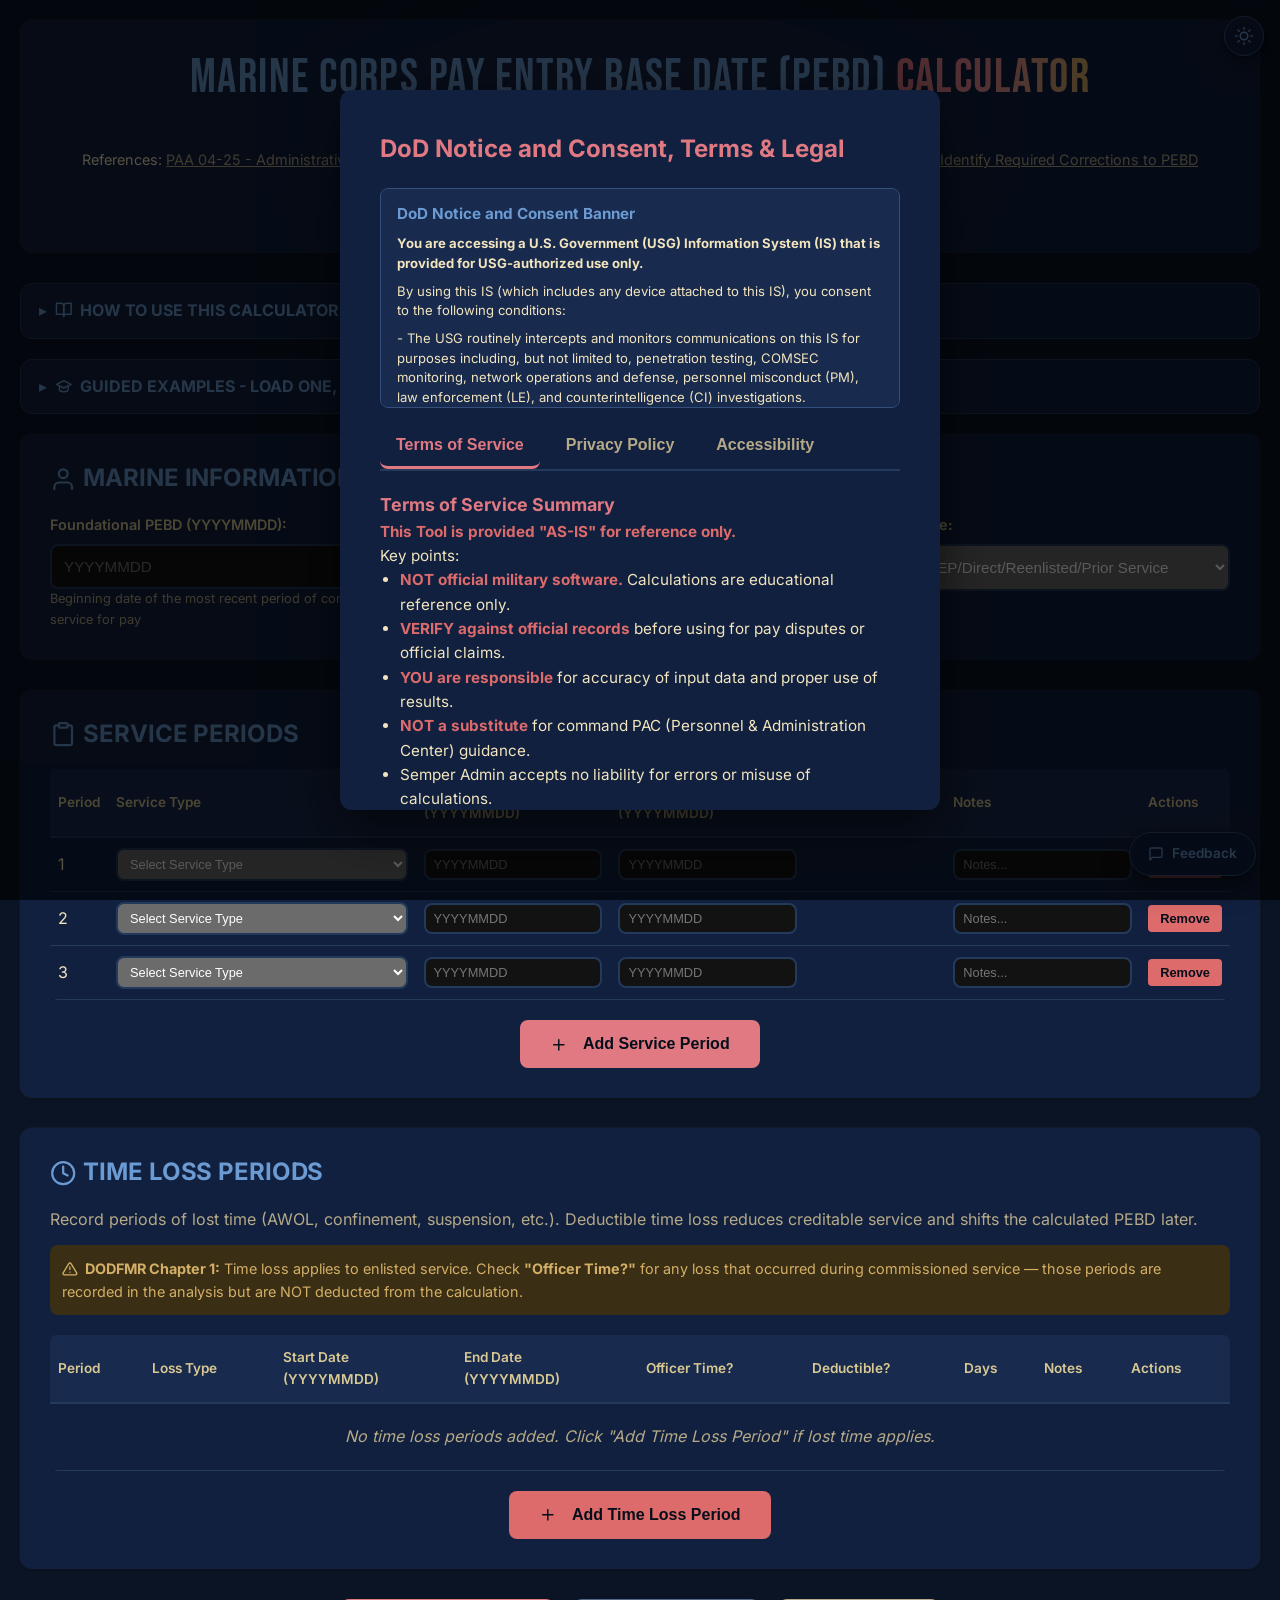
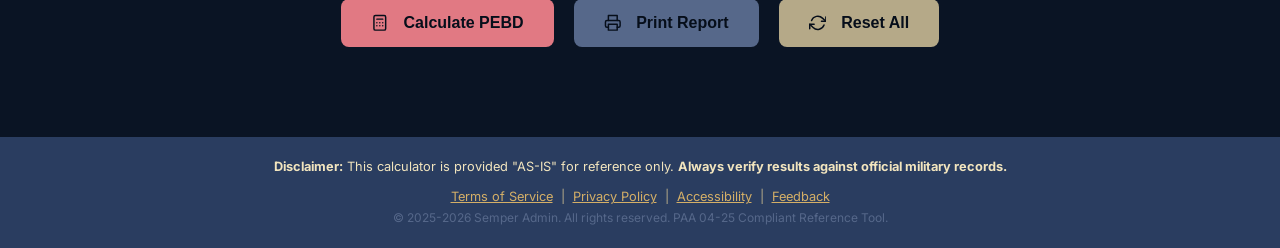
<file: index.html>
<!DOCTYPE html>
<!-- Marine Corps PEBD Calculator - Semper Admin -->
<html lang="en">
<head>
    <meta charset="UTF-8">
    <meta name="viewport" content="width=device-width, initial-scale=1.0">
    <!-- CR-11 Content Security Policy per NIST SP 800-53 SC-18 -->
    <meta http-equiv="Content-Security-Policy" content="default-src 'self'; style-src 'self' 'unsafe-inline'; script-src 'self' 'unsafe-inline'; img-src 'self' data:; font-src 'self'; connect-src 'self'; object-src 'none'; base-uri 'self'; form-action 'self'">
    <meta http-equiv="X-Content-Type-Options" content="nosniff">
    <meta name="referrer" content="no-referrer">
    <title>Marine Corps PEBD Calculator by Semper Admin</title>
    <script>
        // Theme bootstrap: dark is the default; a stored preference wins.
        // Runs before first paint to avoid a flash of the wrong theme.
        (function () {
            var theme = null;
            try { theme = localStorage.getItem('semper_theme'); } catch (e) {}
            if (theme !== 'light') document.documentElement.classList.add('dark');
        })();
    </script>
    <style>
        /* Self-hosted fonts (guide section 3) - no runtime font CDN requests.
           Files live in assets/fonts/; system stacks cover a saved-offline copy. */
        @font-face {
            font-family: 'Inter Variable';
            font-style: normal;
            font-display: swap;
            font-weight: 100 900;
            src: url('assets/fonts/inter-latin-wght-normal.woff2') format('woff2-variations');
            unicode-range: U+0000-00FF,U+0131,U+0152-0153,U+02BB-02BC,U+02C6,U+02DA,U+02DC,U+0304,U+0308,U+0329,U+2000-206F,U+20AC,U+2122,U+2191,U+2193,U+2212,U+2215,U+FEFF,U+FFFD;
        }

        @font-face {
            font-family: 'Bebas Neue';
            font-style: normal;
            font-display: swap;
            font-weight: 400;
            src: url('assets/fonts/bebas-neue-latin-400-normal.woff2') format('woff2');
            unicode-range: U+0000-00FF,U+0131,U+0152-0153,U+02BB-02BC,U+02C6,U+02DA,U+02DC,U+0304,U+0308,U+0329,U+2000-206F,U+20AC,U+2122,U+2191,U+2193,U+2212,U+2215,U+FEFF,U+FFFD;
        }

        /*
         * Semper Admin token layer - Phase B (Semper light palette).
         * Semantic names follow SEMPER-STYLE-GUIDE.md v1.2. Values are the
         * guide's light-mode set: parchment surfaces, USMC scarlet primary,
         * marine blue chrome, brass accents. All text pairs verified WCAG AA
         * (subtle-foreground darkened from the guide's #8A7E63 to #776C4F to
         * clear 4.5:1 on cards). A dark-mode pass swaps values here only.
         */
        :root {
            /* Type (guide section 3) */
            --font-display: 'Bebas Neue', 'Oswald', system-ui, sans-serif;
            --font-body: 'Inter Variable', 'Inter', system-ui, sans-serif;
            /* Hero keyword gradient (9.1); endpoints hold 3:1 large-text AA */
            --gradient-accent: linear-gradient(95deg, #B82230 0%, #D14150 45%, #8E6E2E 100%);

            /* Surfaces */
            --color-background: #F8F4E8;
            --color-card: #FFFCF4;
            --color-muted: #F2EBD4;
            --color-overlay: rgba(10, 20, 36, 0.55);

            /* Text */
            --color-foreground: #1A1610;
            --color-heading: #0F1F3D;
            --color-label: #3A3328;
            --color-muted-foreground: #5C5340;
            --color-subtle-foreground: #776C4F;
            --color-disabled: #A89A72;

            /* Brand */
            --color-primary: #B82230;
            --color-primary-hover: #971826;
            --color-primary-foreground: #FFFCF4;
            --color-secondary: #0F1F3D;            /* footer / chrome surface */
            --color-secondary-foreground: #F2E5BE;
            --color-footer-link: #D4AF67;
            --color-accent: #B89042;
            --color-accent-foreground: #181410;

            /* Neutrals */
            --color-neutral-500: #5C5340;
            --color-neutral-600: #3A3328;

            /* Borders */
            --color-border: #DDD3B5;
            --color-border-soft: #E7DFC2;
            --color-border-strong: #C9BD96;

            /* Status */
            --color-status-fresh: #2F8F5C;
            --color-status-fresh-hover: #256F48;
            --color-status-stale: #B83232;
            --color-status-stale-hover: #8F2626;
            --color-status-stale-text: #8F2626;
            --color-status-stale-bg: #F8E5DF;
            --color-status-stale-border: #E9BFB4;
            --color-status-aging-bg: #F9EBC8;
            --color-status-aging-border: #E5CE93;
            --color-status-aging-text: #7A4A0F;
            --color-status-aging-strong: #8A5312;
            --color-status-info: #2F5FA8;
            --color-info-bg: #E9EEF6;
            --color-info-bg-strong: #D8E2F1;

            /* Focus */
            --color-ring: rgba(184, 34, 48, 0.35);
            --color-ring-soft: rgba(184, 34, 48, 0.12);

            /* Shadows (warm ink, per guide light tier) */
            --shadow-sm: 0 1px 2px rgba(26, 22, 16, 0.05), 0 0 0 1px rgba(26, 22, 16, 0.04);
            --shadow-card: 0 1px 2px rgba(26, 22, 16, 0.05), 0 0 0 1px rgba(26, 22, 16, 0.04);
            --shadow-float: 0 2px 4px rgba(26, 22, 16, 0.06), 0 10px 28px rgba(26, 22, 16, 0.08);
            --shadow-lg: 0 18px 52px rgba(26, 22, 16, 0.20);
            --shadow-primary: 0 4px 12px rgba(184, 34, 48, 0.25);
            --shadow-primary-soft: 0 4px 12px rgba(184, 34, 48, 0.20);
            --shadow-primary-lg: 0 4px 14px rgba(184, 34, 48, 0.28);
            --shadow-destructive: 0 4px 12px rgba(184, 50, 50, 0.30);
        }

        /* Guide section 10: selection */
        ::selection {
            background: var(--color-accent);
            color: var(--color-accent-foreground);
        }

        html { color-scheme: light; }
        html.dark { color-scheme: dark; }

        /* Dark theme (Semper guide dark set; primary lightened from the
           guide's #D14150 to #E17983 to hold WCAG AA in all three roles:
           filled-button surface, text on cards, text on info panels). */
        html.dark {
            --gradient-accent: linear-gradient(95deg, #E17983 0%, #E98D96 45%, #D4AF67 100%);

            /* Surfaces */
            --color-background: #0A1424;
            --color-card: #11203F;
            --color-muted: #182A4D;
            --color-overlay: rgba(0, 0, 0, 0.65);

            /* Text */
            --color-foreground: #F2E5BE;
            --color-heading: #6B9BD2;
            --color-label: #D9C994;
            --color-muted-foreground: #B5A988;
            --color-subtle-foreground: #9C9070;
            --color-disabled: #56688A;

            /* Brand */
            --color-primary: #E17983;
            --color-primary-hover: #E98D96;
            --color-primary-foreground: #060E1A;
            --color-secondary: #2A3D60;
            --color-secondary-foreground: #F2E5BE;
            --color-footer-link: #D4AF67;
            --color-accent: #D4AF67;
            --color-accent-foreground: #060E1A;

            /* Neutrals */
            --color-neutral-500: #B5A988;
            --color-neutral-600: #C9BD96;

            /* Borders */
            --color-border: #233A5C;
            --color-border-soft: #1F345C;
            --color-border-strong: #34507A;

            /* Status */
            --color-status-fresh: #35A469;
            --color-status-fresh-hover: #2F8F5C;
            --color-status-stale: #DD6B6B;
            --color-status-stale-hover: #C94F4F;
            --color-status-stale-text: #E8A1A1;
            --color-status-stale-bg: #3B1A1A;
            --color-status-stale-border: #5E2B2B;
            --color-status-aging-bg: #3A2E14;
            --color-status-aging-border: #57431C;
            --color-status-aging-text: #E7C87F;
            --color-status-aging-strong: #D4AF67;
            --color-status-info: #6B9BD2;
            --color-info-bg: #16294A;
            --color-info-bg-strong: #1B3357;

            /* Focus */
            --color-ring: rgba(225, 121, 131, 0.45);
            --color-ring-soft: rgba(225, 121, 131, 0.15);

            /* Shadows (guide dark tier) */
            --shadow-sm: 0 1px 2px rgba(0, 0, 0, 0.4), 0 0 0 1px rgba(242, 229, 190, 0.04);
            --shadow-card: 0 1px 2px rgba(0, 0, 0, 0.4), 0 0 0 1px rgba(242, 229, 190, 0.04);
            --shadow-float: 0 2px 4px rgba(0, 0, 0, 0.4), 0 10px 28px rgba(0, 0, 0, 0.45);
            --shadow-lg: 0 18px 52px rgba(0, 0, 0, 0.55);
            --shadow-primary: 0 4px 12px rgba(225, 121, 131, 0.3);
            --shadow-primary-soft: 0 4px 12px rgba(225, 121, 131, 0.25);
            --shadow-primary-lg: 0 4px 14px rgba(225, 121, 131, 0.32);
            --shadow-destructive: 0 4px 12px rgba(221, 107, 107, 0.3);
        }

        /* Paper never goes dark: printing re-asserts the light values. */
        @media print {
            html.dark {
            /* Surfaces */
            --color-background: #F8F4E8;
            --color-card: #FFFCF4;
            --color-muted: #F2EBD4;
            --color-overlay: rgba(10, 20, 36, 0.55);

            /* Text */
            --color-foreground: #1A1610;
            --color-heading: #0F1F3D;
            --color-label: #3A3328;
            --color-muted-foreground: #5C5340;
            --color-subtle-foreground: #776C4F;
            --color-disabled: #A89A72;

            /* Brand */
            --color-primary: #B82230;
            --color-primary-hover: #971826;
            --color-primary-foreground: #FFFCF4;
            --color-secondary: #0F1F3D;            /* footer / chrome surface */
            --color-secondary-foreground: #F2E5BE;
            --color-footer-link: #D4AF67;
            --color-accent: #B89042;
            --color-accent-foreground: #181410;

            /* Neutrals */
            --color-neutral-500: #5C5340;
            --color-neutral-600: #3A3328;

            /* Borders */
            --color-border: #DDD3B5;
            --color-border-soft: #E7DFC2;
            --color-border-strong: #C9BD96;

            /* Status */
            --color-status-fresh: #2F8F5C;
            --color-status-fresh-hover: #256F48;
            --color-status-stale: #B83232;
            --color-status-stale-hover: #8F2626;
            --color-status-stale-text: #8F2626;
            --color-status-stale-bg: #F8E5DF;
            --color-status-stale-border: #E9BFB4;
            --color-status-aging-bg: #F9EBC8;
            --color-status-aging-border: #E5CE93;
            --color-status-aging-text: #7A4A0F;
            --color-status-aging-strong: #8A5312;
            --color-status-info: #2F5FA8;
            --color-info-bg: #E9EEF6;
            --color-info-bg-strong: #D8E2F1;

            /* Focus */
            --color-ring: rgba(184, 34, 48, 0.35);
            --color-ring-soft: rgba(184, 34, 48, 0.12);

            /* Shadows (warm ink, per guide light tier) */
            --shadow-sm: 0 1px 2px rgba(26, 22, 16, 0.05), 0 0 0 1px rgba(26, 22, 16, 0.04);
            --shadow-card: 0 1px 2px rgba(26, 22, 16, 0.05), 0 0 0 1px rgba(26, 22, 16, 0.04);
            --shadow-float: 0 2px 4px rgba(26, 22, 16, 0.06), 0 10px 28px rgba(26, 22, 16, 0.08);
            --shadow-lg: 0 18px 52px rgba(26, 22, 16, 0.20);
            --shadow-primary: 0 4px 12px rgba(184, 34, 48, 0.25);
            --shadow-primary-soft: 0 4px 12px rgba(184, 34, 48, 0.20);
            --shadow-primary-lg: 0 4px 14px rgba(184, 34, 48, 0.28);
            --shadow-destructive: 0 4px 12px rgba(184, 50, 50, 0.30);
            }
            html .theme-toggle { display: none; }
        }

        /* Theme toggle */
        .theme-toggle {
            position: fixed;
            top: 16px;
            right: 16px;
            z-index: 950;
            display: inline-flex;
            align-items: center;
            justify-content: center;
            width: 40px;
            height: 40px;
            padding: 0;
            background-color: var(--color-card);
            color: var(--color-heading);
            border: 1px solid var(--color-border-strong);
            border-radius: 999px;
            cursor: pointer;
            box-shadow: var(--shadow-float);
            transition: all 0.2s;
        }

        .theme-toggle:hover {
            color: var(--color-primary);
            border-color: var(--color-primary);
            transform: translateY(-1px);
        }

        .theme-toggle:focus-visible {
            outline: none;
            box-shadow: 0 0 0 3px var(--color-ring);
        }

        .theme-toggle .theme-icon {
            width: 18px;
            height: 18px;
        }

        .theme-toggle .icon-sun { display: none; }
        html.dark .theme-toggle .icon-moon { display: none; }
        html.dark .theme-toggle .icon-sun { display: block; }

        /* Guide section 9.1: gradient accent on a single hero keyword */
        .gradient-accent {
            background: var(--gradient-accent);
            -webkit-background-clip: text;
            background-clip: text;
            -webkit-text-fill-color: transparent;
            color: transparent;
        }

        /* Guide section 9.2: ambient bloom behind the header, dark mode only */
        .header {
            position: relative;
            isolation: isolate;
        }

        .header::before {
            content: "";
            position: absolute;
            top: -40px;
            left: 50%;
            transform: translateX(-50%);
            width: 70%;
            max-width: 720px;
            height: 320px;
            background: radial-gradient(ellipse at center,
                rgba(225, 121, 131, 0.10) 0%,
                rgba(42, 61, 96, 0.08) 40%,
                transparent 75%);
            pointer-events: none;
            z-index: -1;
            filter: blur(20px);
            opacity: 0;
            transition: opacity 0.3s ease;
        }

        html.dark .header::before {
            opacity: 1;
        }

        /* Guide section 9.3: floating pill chrome gets backdrop blur */
        .theme-toggle,
        .feedback-fab {
            background: color-mix(in srgb, var(--color-card) 92%, transparent);
            backdrop-filter: blur(14px);
            -webkit-backdrop-filter: blur(14px);
        }

        * {
            margin: 0;
            padding: 0;
            box-sizing: border-box;
        }
        
        body {
            font-family: var(--font-body);
            background-color: var(--color-background);
            color: var(--color-foreground);
            line-height: 1.6;
        }
        
        .container {
            max-width: 1400px;
            margin: 0 auto;
            padding: 20px;
        }
        
        .header {
            background: var(--color-card);
            border-radius: 12px;
            box-shadow: var(--shadow-card);
            padding: 30px;
            margin-bottom: 30px;
            text-align: center;
        }
        
        .title {
            color: var(--color-heading);
            font-family: var(--font-display);
            font-size: 3rem;
            font-weight: 400;
            letter-spacing: 0.03em;
            line-height: 1.15;
            margin-bottom: 10px;
        }
        
        .subtitle {
            color: var(--color-muted-foreground);
            font-size: 1.1rem;
            margin-bottom: 5px;
        }
        
        .section {
            background: var(--color-card);
            border-radius: 12px;
            box-shadow: var(--shadow-card);
            padding: 30px;
            margin-bottom: 30px;
        }
        
        .section-title {
            color: var(--color-heading);
            font-size: 1.5rem;
            font-weight: 700;
            line-height: 1.2;
            letter-spacing: -0.005em;
            margin-bottom: 20px;
            display: flex;
            align-items: center;
        }
        
        .grid {
            display: grid;
            gap: 20px;
        }
        
        .grid-3 {
            grid-template-columns: repeat(auto-fit, minmax(280px, 1fr));
        }
        
        .form-group {
            display: flex;
            flex-direction: column;
        }
        
        label {
            font-weight: 600;
            color: var(--color-label);
            margin-bottom: 8px;
            font-size: 0.9rem;
        }
        
        input, select {
            padding: 12px;
            border: 2px solid var(--color-border);
            border-radius: 8px;
            font-size: 0.95rem;
            transition: border-color 0.2s;
        }
        
        input:focus, select:focus {
            outline: none;
            border-color: var(--color-primary);
            box-shadow: 0 0 0 3px var(--color-ring-soft);
        }
        
        .table-container {
            overflow-x: auto;
            margin: 20px 0;
        }
        
        table {
            width: 100%;
            border-collapse: collapse;
            background: var(--color-card);
            border-radius: 8px;
            overflow: hidden;
            box-shadow: var(--shadow-sm);
        }
        
        th {
            background-color: var(--color-muted);
            padding: 12px 8px;
            text-align: left;
            font-weight: 600;
            color: var(--color-label);
            border-bottom: 2px solid var(--color-border);
            font-size: 0.85rem;
        }
        
        td {
            padding: 10px 8px;
            border-bottom: 1px solid var(--color-border);
        }
        
        td input, td select {
            padding: 6px 8px;
            font-size: 0.8rem;
            width: 100%;
            min-width: 120px;
        }
        
        .creditable-yes {
            color: var(--color-status-fresh);
            font-weight: bold;
        }
        
        .creditable-no {
            color: var(--color-status-stale);
            font-weight: bold;
        }
        
        .button-container {
            display: flex;
            justify-content: center;
            gap: 20px;
            margin: 30px 0;
            flex-wrap: wrap;
        }
        
        button {
            padding: 15px 30px;
            border: none;
            border-radius: 8px;
            font-size: 1rem;
            font-weight: 600;
            cursor: pointer;
            transition: all 0.2s;
            display: flex;
            align-items: center;
            gap: 8px;
        }
        
        .btn-primary {
            background-color: var(--color-primary);
            color: var(--color-primary-foreground);
        }
        
        .btn-primary:hover {
            background-color: var(--color-primary-hover);
            transform: translateY(-1px);
            box-shadow: var(--shadow-primary);
        }
        
        .btn-success {
            background-color: var(--color-status-fresh);
            color: var(--color-primary-foreground);
        }
        
        .btn-success:hover {
            background-color: var(--color-status-fresh-hover);
            transform: translateY(-1px);
        }
        
        .btn-secondary {
            background-color: var(--color-neutral-500);
            color: var(--color-primary-foreground);
        }
        
        .btn-secondary:hover {
            background-color: var(--color-neutral-600);
        }
        
        .btn-success:disabled {
            background-color: var(--color-disabled);
            cursor: not-allowed;
            transform: none;
        }
        
        .results {
            background: var(--color-card);
            border-radius: 12px;
            box-shadow: var(--shadow-card);
            padding: 30px;
            margin-top: 30px;
        }
        
        .result-highlight {
            background: linear-gradient(135deg, var(--color-info-bg) 0%, var(--color-info-bg-strong) 100%);
            border: 2px solid var(--color-status-info);
            border-radius: 12px;
            padding: 20px;
            margin: 20px 0;
        }
        
        .pebd-result {
            font-family: var(--font-display);
            font-size: 2.25rem;
            font-weight: 400;
            letter-spacing: 0.02em;
            line-height: 1.1;
            color: var(--color-primary);
        }
        
        .calc-table {
            width: 100%;
            max-width: 600px;
            margin: 20px auto;
        }
        
        .calc-table th, .calc-table td {
            text-align: center;
            padding: 10px;
        }
        
        .normalized-row {
            background-color: var(--color-info-bg);
            font-weight: bold;
        }

        .btn-danger {
            background-color: var(--color-status-stale);
            color: var(--color-primary-foreground);
        }

        .btn-danger:hover {
            background-color: var(--color-status-stale-hover);
            transform: translateY(-1px);
            box-shadow: var(--shadow-destructive);
        }

        .btn-small {
            padding: 6px 12px;
            font-size: 0.8rem;
            border-radius: 4px;
        }

        .time-loss-note {
            font-size: 0.9rem;
            color: var(--color-status-aging-strong);
            margin: 0 0 20px 0;
            padding: 12px;
            background-color: var(--color-status-aging-bg);
            border-radius: 8px;
        }

        .lost-time-row {
            background-color: var(--color-status-stale-bg);
        }

        .empty-state {
            text-align: center;
            padding: 20px;
            color: var(--color-neutral-500);
            font-style: italic;
        }
        
        @media (max-width: 768px) {
            .container {
                padding: 10px;
            }
            
            .title {
                font-size: 1.8rem;
            }
            
            .section {
                padding: 20px;
            }
            
            .button-container {
                flex-direction: column;
                align-items: center;
            }
            
            button {
                width: 100%;
                max-width: 300px;
            }

        }
        
        .hidden {
            display: none;
        }

        .feedback-prompt {
            background-color: var(--color-muted);
            border: 1px solid var(--color-border-soft);
            border-top: 3px solid var(--color-primary);
            border-radius: 8px;
            padding: 24px 30px;
            margin-top: 30px;
            text-align: center;
        }

        .feedback-prompt-title {
            margin: 0 0 4px 0;
            color: var(--color-heading);
            font-size: 1rem;
            font-weight: 600;
        }

        .feedback-prompt-text {
            margin: 0 0 16px 0;
            color: var(--color-muted-foreground);
            font-size: 0.9rem;
        }

        .feedback-link-btn {
            display: inline-flex;
            align-items: center;
            gap: 8px;
            background-color: var(--color-primary);
            color: var(--color-primary-foreground);
            padding: 11px 28px;
            border: 1px solid var(--color-primary);
            border-radius: 8px;
            font-size: 0.9rem;
            font-weight: 600;
            letter-spacing: 0.01em;
            text-decoration: none;
            transition: all 0.2s;
        }

        .feedback-link-btn:hover {
            background-color: var(--color-primary-hover);
            border-color: var(--color-primary-hover);
            transform: translateY(-1px);
            box-shadow: var(--shadow-primary-soft);
        }

        .feedback-link-btn:focus-visible {
            outline: none;
            box-shadow: 0 0 0 3px var(--color-ring);
        }

        .feedback-prompt-note {
            margin: 14px 0 0 0;
            font-size: 0.75rem;
            color: var(--color-subtle-foreground);
        }

        .feedback-icon {
            width: 16px;
            height: 16px;
            flex-shrink: 0;
        }

        .feedback-fab {
            position: fixed;
            bottom: 24px;
            right: 24px;
            z-index: 900;
            display: inline-flex;
            align-items: center;
            gap: 8px;
            background-color: var(--color-card);
            color: var(--color-heading);
            padding: 10px 18px;
            border: 1px solid var(--color-border-strong);
            border-radius: 999px;
            font-size: 0.85rem;
            font-weight: 600;
            letter-spacing: 0.01em;
            text-decoration: none;
            box-shadow: var(--shadow-float);
            transition: all 0.2s;
        }

        .feedback-fab:hover {
            background-color: var(--color-primary);
            color: var(--color-primary-foreground);
            border-color: var(--color-primary);
            box-shadow: var(--shadow-primary-lg);
        }

        .feedback-fab:focus-visible {
            outline: none;
            box-shadow: 0 0 0 3px var(--color-ring);
        }

        .header-nav-link {
            display: inline-flex;
            align-items: center;
            gap: 6px;
            margin-top: 12px;
            padding: 8px 18px;
            background-color: var(--color-card);
            color: var(--color-primary);
            border: 1px solid var(--color-border-strong);
            border-radius: 999px;
            font-size: 0.85rem;
            font-weight: 600;
            text-decoration: none;
            transition: all 0.2s;
        }

        .header-nav-link:hover {
            background-color: var(--color-primary);
            color: var(--color-primary-foreground);
            border-color: var(--color-primary);
        }

        .header-nav-link:focus-visible {
            outline: none;
            box-shadow: 0 0 0 3px var(--color-ring);
        }

        .companion-prompt {
            background-color: var(--color-muted);
            border: 1px solid var(--color-border-soft);
            border-top: 3px solid var(--color-status-fresh);
            border-radius: 8px;
            padding: 24px 30px;
            margin-top: 30px;
            text-align: center;
        }

        .companion-prompt-title {
            margin: 0 0 4px 0;
            color: var(--color-heading);
            font-size: 1rem;
            font-weight: 600;
        }

        .companion-prompt-text {
            margin: 0 0 16px 0;
            color: var(--color-muted-foreground);
            font-size: 0.9rem;
        }

        .companion-actions {
            display: flex;
            justify-content: center;
            gap: 12px;
            flex-wrap: wrap;
        }

        .companion-open-btn {
            display: inline-flex;
            align-items: center;
            gap: 8px;
            background-color: var(--color-primary);
            color: var(--color-primary-foreground);
            padding: 11px 28px;
            border: 1px solid var(--color-primary);
            border-radius: 8px;
            font-size: 0.9rem;
            font-weight: 600;
            letter-spacing: 0.01em;
            text-decoration: none;
            transition: all 0.2s;
        }

        .companion-open-btn:hover {
            background-color: var(--color-primary-hover);
            border-color: var(--color-primary-hover);
            transform: translateY(-1px);
            box-shadow: var(--shadow-primary-soft);
        }

        .companion-open-btn:focus-visible {
            outline: none;
            box-shadow: 0 0 0 3px var(--color-ring);
        }

        .companion-note {
            margin: 14px 0 0 0;
            font-size: 0.75rem;
            color: var(--color-subtle-foreground);
        }

        @media print {
            .feedback-fab, .feedback-prompt, .companion-prompt {
                display: none;
            }
        }

        /* Legal Modal Styles */
        .legal-modal-overlay {
            position: fixed;
            top: 0;
            left: 0;
            right: 0;
            bottom: 0;
            background-color: var(--color-overlay);
            display: flex;
            justify-content: center;
            align-items: center;
            z-index: 1000;
            animation: fadeIn 0.3s ease-in-out;
        }

        @keyframes fadeIn {
            from { opacity: 0; }
            to { opacity: 1; }
        }

        .legal-modal {
            background: var(--color-card);
            border-radius: 12px;
            box-shadow: var(--shadow-lg);
            max-width: 600px;
            max-height: 80vh;
            overflow-y: auto;
            padding: 40px;
            animation: slideUp 0.3s ease-out;
        }

        @keyframes slideUp {
            from { transform: translateY(50px); opacity: 0; }
            to { transform: translateY(0); opacity: 1; }
        }

        .legal-modal-header {
            color: var(--color-primary);
            font-size: 1.5rem;
            font-weight: bold;
            margin-bottom: 20px;
        }

        .legal-modal-content {
            color: var(--color-foreground);
            font-size: 0.95rem;
            line-height: 1.6;
            margin-bottom: 30px;
        }

        .legal-modal-content strong {
            color: var(--color-status-stale);
        }

        .legal-modal-tabs {
            display: flex;
            gap: 10px;
            margin-bottom: 20px;
            border-bottom: 2px solid var(--color-border);
        }

        .legal-modal-tab-button {
            padding: 12px 16px;
            border: none;
            background: none;
            cursor: pointer;
            color: var(--color-muted-foreground);
            font-weight: 600;
            border-bottom: 3px solid transparent;
            transition: all 0.2s;
        }

        .legal-modal-tab-button.active {
            color: var(--color-primary);
            border-bottom-color: var(--color-primary);
        }

        .legal-modal-tab-button:hover {
            color: var(--color-primary);
        }

        .legal-modal-tab {
            display: none;
            max-height: 400px;
            overflow-y: auto;
        }

        .legal-modal-tab.active {
            display: block;
        }

        .legal-modal-checkbox {
            margin: 20px 0;
            padding: 15px;
            background-color: var(--color-muted);
            border: 2px solid var(--color-border);
            border-radius: 8px;
            display: flex;
            align-items: flex-start;
            gap: 12px;
        }

        .legal-modal-checkbox input {
            margin-top: 4px;
            cursor: pointer;
            width: 18px;
            height: 18px;
            accent-color: var(--color-primary);
        }

        .legal-modal-checkbox label {
            margin: 0;
            cursor: pointer;
            font-weight: 500;
        }

        .legal-modal-buttons {
            display: flex;
            gap: 12px;
            justify-content: flex-end;
        }

        .legal-modal-button {
            padding: 12px 24px;
            border: none;
            border-radius: 8px;
            font-weight: 600;
            cursor: pointer;
            transition: all 0.2s;
        }

        .legal-modal-button-accept {
            background-color: var(--color-status-fresh);
            color: var(--color-primary-foreground);
        }

        .legal-modal-button-accept:hover:not(:disabled) {
            background-color: var(--color-status-fresh-hover);
        }

        .legal-modal-button-accept:disabled {
            background-color: var(--color-disabled);
            cursor: not-allowed;
        }

        /* Legal Footer */
        .legal-footer {
            background-color: var(--color-secondary);
            color: var(--color-secondary-foreground);
            text-align: center;
            padding: 20px;
            margin-top: 40px;
            font-size: 0.85rem;
            line-height: 1.6;
        }

        .legal-footer a {
            color: var(--color-footer-link);
            text-decoration: underline;
        }

        .legal-footer a:hover {
            color: var(--color-primary-foreground);
        }

        .legal-footer-divider {
            margin: 0 4px;
            color: var(--color-muted-foreground);
        }

        .legal-badge {
            display: inline-block;
            background-color: var(--color-status-aging-bg);
            color: var(--color-status-aging-text);
            padding: 4px 12px;
            border-radius: 20px;
            font-size: 0.75rem;
            font-weight: 700;
            margin-left: 8px;
            text-transform: uppercase;
            letter-spacing: 0.5px;
        }


        /* Mobile chrome fixes (last in the sheet so they win the cascade):
           the theme toggle anchors to the top of the page and scrolls away
           instead of floating over form fields; the feedback button leaves
           fixed positioning and flows as a centered button above the footer
           so it can never cover inputs or buttons mid-scroll. */
        @media (max-width: 768px) {
            .theme-toggle {
                position: absolute;
            }

            .feedback-fab {
                position: static;
                display: flex;
                width: max-content;
                margin: 24px auto 0;
            }

            .legal-modal {
                width: calc(100vw - 32px);
                padding: 24px;
            }

            td input, td select {
                min-width: 96px;
            }
        }

        /* CR-05 dynamic CUI banners. Purple #6f42c1 is the CUI Registry visual marking. */
        #cuiTopBanner, #cuiBottomBanner {
            display: none;
            background: #6f42c1;
            color: #ffffff;
            text-align: center;
            font-weight: 700;
            font-size: 0.8rem;
            letter-spacing: 1px;
            padding: 4px 8px;
        }
        #cuiTopBanner.active, #cuiBottomBanner.active { display: block; }
        #cuiTopBanner { position: sticky; top: 0; z-index: 9500; }
        #cuiBottomBanner { position: sticky; bottom: 0; z-index: 9500; }

        /* Toast notifications */
        .toast-container {
            position: fixed;
            top: 20px;
            right: 20px;
            z-index: 10000;
            display: flex;
            flex-direction: column;
            gap: 8px;
            max-width: 360px;
        }
        .toast {
            padding: 12px 16px;
            background: var(--color-card);
            color: var(--color-foreground);
            border: 1px solid var(--color-border);
            border-radius: 8px;
            box-shadow: var(--shadow-lg);
            font-size: 0.9rem;
            font-weight: 500;
            opacity: 0;
            transform: translateX(16px);
            transition: opacity 0.3s ease, transform 0.3s ease;
        }
        .toast.show { opacity: 1; transform: translateX(0); }
        .toast-success { border-left: 4px solid var(--color-status-fresh); }
        .toast-error { border-left: 4px solid var(--color-status-stale); }
        .toast-warning { border-left: 4px solid var(--color-status-aging-strong); }
        .toast-info { border-left: 4px solid var(--color-status-info); }

        /* Real-time validation icons */
        .validation-icon {
            display: inline-block;
            margin-left: 6px;
            font-weight: 700;
        }
        .validation-valid { color: var(--color-status-fresh); }
        .validation-warning { color: var(--color-status-aging-strong); }
        .validation-invalid { color: var(--color-status-stale); }
        input.input-invalid {
            border-color: var(--color-status-stale) !important;
            box-shadow: 0 0 0 2px var(--color-status-stale-bg);
        }

        /* CR-01 DoD Notice section inside the combined consent gate */
        .dod-notice {
            background: var(--color-muted);
            border: 1px solid var(--color-border-strong);
            border-radius: 8px;
            padding: 14px 16px;
            margin-bottom: 16px;
            max-height: 220px;
            overflow-y: auto;
            font-size: 0.82rem;
            line-height: 1.5;
        }
        .dod-notice h3 {
            margin: 0 0 8px 0;
            color: var(--color-heading);
            font-size: 0.95rem;
        }
        .dod-notice p { margin: 0 0 8px 0; }
        .legal-modal-button-decline {
            background: var(--color-status-stale);
            color: #ffffff;
        }

        /* Inline UI icons - replace emoji with consistent stroke SVGs */
        .ui-icon {
            width: 1.1em;
            height: 1.1em;
            vertical-align: -0.18em;
            margin-right: 7px;
            display: inline-block;
            flex-shrink: 0;
        }

        /* How-to-use and guided example panels */
        details.guide-details {
            background: var(--color-card);
            border: 1px solid var(--color-border);
            border-radius: 12px;
            margin-bottom: 20px;
            overflow: hidden;
        }
        details.guide-details summary {
            cursor: pointer;
            padding: 14px 18px;
            font-weight: 700;
            color: var(--color-heading);
            list-style: none;
            user-select: none;
        }
        details.guide-details summary::-webkit-details-marker { display: none; }
        details.guide-details summary::before {
            content: '▸';
            display: inline-block;
            margin-right: 8px;
            transition: transform 0.15s ease;
        }
        details.guide-details[open] summary::before { transform: rotate(90deg); }
        .guide-body {
            padding: 0 18px 18px 18px;
            font-size: 0.92rem;
            line-height: 1.6;
        }
        .guide-body ol { margin: 8px 0 8px 22px; }
        .guide-body li { margin-bottom: 6px; }
        .guide-note {
            background: var(--color-muted);
            border-left: 4px solid var(--color-primary);
            padding: 10px 12px;
            border-radius: 6px;
            margin-top: 10px;
            font-size: 0.85rem;
        }
        .example-grid {
            display: grid;
            grid-template-columns: repeat(auto-fit, minmax(280px, 1fr));
            gap: 14px;
            padding: 0 18px 18px 18px;
        }
        .example-card {
            background: var(--color-muted);
            border: 1px solid var(--color-border);
            border-radius: 10px;
            padding: 14px;
            display: flex;
            flex-direction: column;
            gap: 8px;
        }
        .example-card h4 {
            margin: 0;
            font-size: 0.95rem;
            color: var(--color-heading);
        }
        .example-card p {
            margin: 0;
            font-size: 0.82rem;
            color: var(--color-muted-foreground);
            flex-grow: 1;
        }
        .example-expect {
            font-size: 0.8rem;
            font-weight: 600;
            color: var(--color-foreground);
            background: var(--color-card);
            border: 1px dashed var(--color-border-strong);
            border-radius: 6px;
            padding: 6px 8px;
        }
        .example-load-btn {
            align-self: flex-start;
            background: var(--color-primary);
            color: var(--color-primary-foreground);
            border: none;
            border-radius: 8px;
            padding: 8px 14px;
            font-weight: 600;
            cursor: pointer;
        }
        .example-load-btn:hover { background: var(--color-primary-hover); }

        /* Guide section 8: motion gates behind prefers-reduced-motion */
        @media (prefers-reduced-motion: reduce) {
            *, *::before, *::after {
                animation-duration: 0.01ms !important;
                animation-iteration-count: 1 !important;
                transition-duration: 0.01ms !important;
                scroll-behavior: auto !important;
            }
        }

    </style>
</head>
<body>
    <!-- CR-05 CUI top banner, hidden until the form contains data -->
    <div id="cuiTopBanner" aria-live="polite">CUI//SP-PRVCY</div>

    <div id="toastContainer" class="toast-container" aria-live="polite"></div>

    <!-- Combined DoD Notice and Consent + Legal gate (CR-01, DoDI 8500.01 Encl 3) -->
    <div id="legalModal" class="legal-modal-overlay" role="dialog" aria-modal="true" aria-labelledby="dodBannerTitle">
        <div class="legal-modal">
            <div class="legal-modal-header">DoD Notice and Consent, Terms & Legal</div>

            <div class="dod-notice" id="dodNotice">
                <h3 id="dodBannerTitle">DoD Notice and Consent Banner</h3>
                <p><strong>You are accessing a U.S. Government (USG) Information System (IS) that is provided for USG-authorized use only.</strong></p>
                <p>By using this IS (which includes any device attached to this IS), you consent to the following conditions:</p>
                <p>- The USG routinely intercepts and monitors communications on this IS for purposes including, but not limited to, penetration testing, COMSEC monitoring, network operations and defense, personnel misconduct (PM), law enforcement (LE), and counterintelligence (CI) investigations.</p>
                <p>- At any time, the USG inspects and seizes data stored on this IS.</p>
                <p>- Communications using, or data stored on, this IS are not private, are subject to routine monitoring, interception, and search, and are disclosed or used for any USG-authorized purpose.</p>
                <p>- This IS includes security measures (e.g., authentication and access controls) to protect USG interests, not for your personal benefit or privacy.</p>
                <p>- Notwithstanding the above, using this IS does not constitute consent to PM, LE or CI investigative searching or monitoring of the content of privileged communications, or work product, related to personal representation or services by attorneys, psychotherapists, or clergy, and their assistants. Such communications and work product are private and confidential. See User Agreement for details.</p>
            </div>

            <div class="legal-modal-tabs">
                <button class="legal-modal-tab-button active" onclick="switchLegalTab('terms', this)">Terms of Service</button>
                <button class="legal-modal-tab-button" onclick="switchLegalTab('privacy', this)">Privacy Policy</button>
                <button class="legal-modal-tab-button" onclick="switchLegalTab('accessibility', this)">Accessibility</button>
            </div>

            <div id="terms-tab" class="legal-modal-tab active">
                <div class="legal-modal-content">
                    <h3 style="color: var(--color-primary); margin-top: 0;">Terms of Service Summary</h3>
                    <p><strong>This Tool is provided "AS-IS" for reference only.</strong></p>
                    <p>Key points:</p>
                    <ul style="margin-left: 20px;">
                        <li><strong>NOT official military software.</strong> Calculations are educational reference only.</li>
                        <li><strong>VERIFY against official records</strong> before using for pay disputes or official claims.</li>
                        <li><strong>YOU are responsible</strong> for accuracy of input data and proper use of results.</li>
                        <li><strong>NOT a substitute</strong> for command PAC (Personnel & Administration Center) guidance.</li>
                        <li>Semper Admin accepts no liability for errors or misuse of calculations.</li>
                        <li>By agreeing, you assume full responsibility for your use of this Tool.</li>
                    </ul>
                    <p><a href="TERMS_OF_SERVICE.md" target="_blank" style="color: var(--color-primary); text-decoration: underline;">Read full Terms of Service →</a></p>
                </div>
            </div>

            <div id="privacy-tab" class="legal-modal-tab">
                <div class="legal-modal-content">
                    <h3 style="color: var(--color-primary); margin-top: 0;">Privacy Policy Summary</h3>
                    <p><strong>We collect ZERO personal data.</strong></p>
                    <ul style="margin-left: 20px;">
                        <li>✓ All calculations run in your browser only</li>
                        <li>✓ Nothing is sent to external servers</li>
                        <li>✓ No analytics or tracking code</li>
                        <li>✓ No cookies and no database storage. Browser local storage holds only your consent flag and theme choice - never calculation data</li>
                        <li>✓ Your military data stays on your device</li>
                        <li>✓ You control all exports and prints</li>
                    </ul>
                    <p><a href="PRIVACY_POLICY.md" target="_blank" style="color: var(--color-primary); text-decoration: underline;">Read full Privacy Policy →</a></p>
                </div>
            </div>

            <div id="accessibility-tab" class="legal-modal-tab">
                <div class="legal-modal-content">
                    <h3 style="color: var(--color-primary); margin-top: 0;">Accessibility</h3>
                    <p>This Tool meets Web Content Accessibility Guidelines (WCAG) 2.1 Level AA standards:</p>
                    <ul style="margin-left: 20px;">
                        <li>✓ Full keyboard navigation (Tab, Enter, Escape)</li>
                        <li>✓ Screen reader compatible (NVDA, JAWS, VoiceOver)</li>
                        <li>✓ High contrast text and color-blind safe</li>
                        <li>✓ Responsive design on mobile/tablet</li>
                        <li>✓ Resizable text and browser zoom support</li>
                    </ul>
                                        <p><a href="ACCESSIBILITY.md" target="_blank" style="color: var(--color-primary); text-decoration: underline;">Read full Accessibility Statement →</a></p>
                </div>
            </div>

            <div class="legal-modal-checkbox">
                <input type="checkbox" id="agreeCheckbox" onchange="updateAgreeButton()">
                <label for="agreeCheckbox">I acknowledge the DoD Notice and Consent conditions above, and I have read and understand the Terms of Service. I agree to use this Tool only for reference calculations and will verify results against official military records before any official use.</label>
            </div>

            <div class="legal-modal-buttons">
                <button class="legal-modal-button legal-modal-button-accept" id="agreeButton" disabled onclick="acceptLegalTerms()">I Acknowledge, Consent & Continue</button>
                <button class="legal-modal-button legal-modal-button-decline" onclick="declineLegalTerms()">Decline and Exit</button>
            </div>
        </div>
    </div>
    <div class="container">
        <!-- Header -->
        <div class="header">
            <h1 class="title">MARINE CORPS PAY ENTRY BASE DATE (PEBD) <span class="gradient-accent">CALCULATOR</span></h1>
            <p class="subtitle">by Semper Admin - PAA 04-25 Compliant (with Time Loss)</p>
            <p style="font-size: 0.9rem;">References:
                <a href="https://usmc.sharepoint-mil.us/sites/dcmra_mra_mi_missa/Lists/PAA/DispForm.aspx?ID=127&amp;e=qD8Oj2" target="_blank" rel="noopener" style="color: var(--color-muted-foreground); text-decoration: underline;">PAA 04-25 - Administrative Guidance on Creditable Service and PEBD</a>
                <span style="color: var(--color-muted-foreground);">|</span>
                <a href="https://www.marines.mil/News/Messages/Messages-Display/Article/4409903/marine-corps-total-force-system-advisory-to-identify-required-corrections-to-pa/" target="_blank" rel="noopener" style="color: var(--color-muted-foreground); text-decoration: underline;">MARADMIN 052/26 - MCTFS Advisory to Identify Required Corrections to PEBD</a>
            </p>
            <a class="header-nav-link" href="pay-comparison.html">
                <svg class="feedback-icon" viewBox="0 0 24 24" fill="none" stroke="currentColor" stroke-width="2" stroke-linecap="round" stroke-linejoin="round" aria-hidden="true"><line x1="12" y1="20" x2="12" y2="10"></line><line x1="18" y1="20" x2="18" y2="4"></line><line x1="6" y1="20" x2="6" y2="16"></line></svg>
                Companion Tool: Basic Pay Comparison →
            </a>
        </div>

        <!-- How To Use -->
        <details class="guide-details">
            <summary><svg class="ui-icon" viewBox="0 0 24 24" fill="none" stroke="currentColor" stroke-width="2" stroke-linecap="round" stroke-linejoin="round" aria-hidden="true"><path d="M2 3h6a4 4 0 0 1 4 4v14a3 3 0 0 0-3-3H2z"></path><path d="M22 3h-6a4 4 0 0 0-4 4v14a3 3 0 0 1 3-3h7z"></path></svg>HOW TO USE THIS CALCULATOR</summary>
            <div class="guide-body">
                <ol>
                    <li><strong>Enter the Foundational PEBD.</strong> This is the beginning date of the Marine's most recent period of continuous service for pay, in YYYYMMDD format (example: 20240115). Validate it against the DD Form 4 or DD Form 1966.</li>
                    <li><strong>Select Marine Status and Pathway Type.</strong> The pathway drives special rules - Military Academy service credits only on enlisted pathways (PAA 04-25 para 4.b.4).</li>
                    <li><strong>Add each period of prior service.</strong> One row per separate period, with service type and inclusive start/end dates. The Creditable column updates as you type - a green check in the Days column means the dates are valid. Use "Add Service Period" for more rows.</li>
                    <li><strong>Record any time loss.</strong> Add a row for AWOL, confinement, or other lost time. Deductible loss is computed on the 30-day basis per DODFMR Vol 7A Ch 1 and reduces creditable service. Check "Officer Time?" for loss during commissioned service - it is recorded but not deducted.</li>
                    <li><strong>Click Calculate PEBD.</strong> The breakdown shows the PAA 04-25 six-step method: begin totals, end totals, difference, +1 inclusive day per period, time loss, and the normalized result subtracted from the foundational PEBD.</li>
                    <li><strong>Act on the result.</strong> Print the CUI-marked report, send the MMPB-21 escalation package if the PEBD of record needs correction (MARADMIN 052/26), or open the Pay Comparison tool to quantify the pay impact.</li>
                </ol>
                <div class="guide-note">
                    <strong>Verify before official use.</strong> This tool is a reference. Confirm every result against source documents (DD Form 4, DD Form 214, NAVMC 763) and the MCTFS D188 remark before submitting a correction.
                </div>
            </div>
        </details>

        <!-- Guided Examples -->
        <details class="guide-details">
            <summary><svg class="ui-icon" viewBox="0 0 24 24" fill="none" stroke="currentColor" stroke-width="2" stroke-linecap="round" stroke-linejoin="round" aria-hidden="true"><path d="M22 10L12 5 2 10l10 5 10-5z"></path><path d="M6 12.5V17c0 1.66 2.69 3 6 3s6-1.34 6-3v-4.5"></path></svg>GUIDED EXAMPLES - LOAD ONE, THEN CLICK CALCULATE</summary>
            <div class="guide-body" style="padding-bottom: 0;">
                <p style="margin: 0 0 12px 0;">Each example fills the form for you. Review the inputs to see how they are entered, click <strong>Calculate PEBD</strong>, and compare the result against the expected value on the card.</p>
            </div>
            <div class="example-grid">
                <div class="example-card">
                    <h4>1. Single Prior Enlistment</h4>
                    <p>The simplest case - one creditable period of prior Navy service. Watch the end-day rule (Dec 15 needs no adjustment) and the +1 inclusive day.</p>
                    <div class="example-expect">Expected: 3y 6m 15d creditable, PEBD 20200630</div>
                    <button class="example-load-btn" onclick="loadExample(0)">Load Example</button>
                </div>
                <div class="example-card">
                    <h4>2. PAA 04-25 Official Example</h4>
                    <p>The worked example from PAA 04-25 Section 6 - pre-1985 DEP plus two active periods, +1 day for each of the three periods.</p>
                    <div class="example-expect">Expected: 8y 7m 24d creditable, PEBD 19861116</div>
                    <button class="example-load-btn" onclick="loadExample(1)">Load Example</button>
                </div>
                <div class="example-card">
                    <h4>3. DODFMR Lost Time (AWOL)</h4>
                    <p>The worked example from DODFMR Vol 7A Ch 1 - one enlistment with 0y 1m 7d of AWOL deducted on the 30-day basis.</p>
                    <div class="example-expect">Expected: 2y 11m 16d creditable, PEBD 20140304</div>
                    <button class="example-load-btn" onclick="loadExample(2)">Load Example</button>
                </div>
                <div class="example-card">
                    <h4>4. Military Academy Service</h4>
                    <p>Academy time credits on the enlisted pathway. After calculating, switch Pathway Type to Officer and recalculate - the credit disappears per PAA 04-25 para 4.b.4.</p>
                    <div class="example-expect">Expected (Enlisted): 3y 9m 25d, PEBD 20210806. Officer pathway: no change</div>
                    <button class="example-load-btn" onclick="loadExample(3)">Load Example</button>
                </div>
                <div class="example-card">
                    <h4>5. Creditable and Non-Creditable Mix</h4>
                    <p>Post-1989 DEP without IDT drills is excluded, the active period counts. The analysis table shows Yes/No creditability per row.</p>
                    <div class="example-expect">Expected: 3y 0m 0d creditable, PEBD 20200301</div>
                    <button class="example-load-btn" onclick="loadExample(4)">Load Example</button>
                </div>
            </div>
        </details>

        <!-- Marine Information -->
        <div class="section">
            <h2 class="section-title"><svg class="ui-icon" viewBox="0 0 24 24" fill="none" stroke="currentColor" stroke-width="2" stroke-linecap="round" stroke-linejoin="round" aria-hidden="true"><path d="M20 21v-2a4 4 0 0 0-4-4H8a4 4 0 0 0-4 4v2"></path><circle cx="12" cy="7" r="4"></circle></svg>MARINE INFORMATION</h2>
            <div class="grid grid-3">
                <div class="form-group">
                    <label for="foundationalPEBD">Foundational PEBD (YYYYMMDD):</label>
                    <input type="text" id="foundationalPEBD" placeholder="YYYYMMDD" maxlength="8" oninput="refreshCuiBanner()">
                    <span style="font-size: 0.8rem; color: var(--color-muted-foreground);">Beginning date of the most recent period of continuous service for pay</span>
                </div>
                <div class="form-group">
                    <label for="marineStatus">Marine Status:</label>
                    <select id="marineStatus">
                        <option value="Enlisted">Enlisted</option>
                        <option value="Officer">Officer</option>
                    </select>
                </div>
                <div class="form-group">
                    <label for="pathwayType">Pathway Type:</label>
                    <select id="pathwayType" onchange="updateAllPeriods()">
                        <option value="Enlisted DEP/Direct/Reenlisted/Prior Service">Enlisted DEP/Direct/Reenlisted/Prior Service</option>
                        <option value="Officer OCC/PLC/NROTC/Academy">Officer OCC/PLC/NROTC/Academy</option>
                    </select>
                </div>
            </div>
        </div>

        <!-- Service Periods -->
        <div class="section">
            <h2 class="section-title"><svg class="ui-icon" viewBox="0 0 24 24" fill="none" stroke="currentColor" stroke-width="2" stroke-linecap="round" stroke-linejoin="round" aria-hidden="true"><path d="M16 4h2a2 2 0 0 1 2 2v14a2 2 0 0 1-2 2H6a2 2 0 0 1-2-2V6a2 2 0 0 1 2-2h2"></path><rect x="8" y="2" width="8" height="4" rx="1" ry="1"></rect></svg>SERVICE PERIODS</h2>
            <div class="table-container">
                <table id="periodsTable">
                    <thead>
                        <tr>
                            <th>Period</th>
                            <th>Service Type</th>
                            <th>Start Date<br>(YYYYMMDD)</th>
                            <th>End Date<br>(YYYYMMDD)</th>
                            <th>Creditable?</th>
                            <th>Days</th>
                            <th>Notes</th>
                            <th>Actions</th>
                        </tr>
                    </thead>
                    <tbody id="periodsBody">
                        <!-- Periods will be generated by JavaScript -->
                    </tbody>
                </table>
            </div>
            <div style="display: flex; justify-content: center;">
                <button class="btn-primary" onclick="addServicePeriod()"><svg class="ui-icon" viewBox="0 0 24 24" fill="none" stroke="currentColor" stroke-width="2" stroke-linecap="round" stroke-linejoin="round" aria-hidden="true"><line x1="12" y1="5" x2="12" y2="19"></line><line x1="5" y1="12" x2="19" y2="12"></line></svg>Add Service Period</button>
            </div>
        </div>

        <!-- Time Loss Periods -->
        <div class="section">
            <h2 class="section-title"><svg class="ui-icon" viewBox="0 0 24 24" fill="none" stroke="currentColor" stroke-width="2" stroke-linecap="round" stroke-linejoin="round" aria-hidden="true"><circle cx="12" cy="12" r="10"></circle><polyline points="12 6 12 12 16 14"></polyline></svg>TIME LOSS PERIODS</h2>
            <p style="margin-bottom: 12px; color: var(--color-muted-foreground);">
                Record periods of lost time (AWOL, confinement, suspension, etc.). Deductible time loss reduces creditable service and shifts the calculated PEBD later.
            </p>
            <p class="time-loss-note">
                <strong><svg class="ui-icon" viewBox="0 0 24 24" fill="none" stroke="currentColor" stroke-width="2" stroke-linecap="round" stroke-linejoin="round" aria-hidden="true"><path d="M10.29 3.86L1.82 18a2 2 0 0 0 1.71 3h16.94a2 2 0 0 0 1.71-3L13.71 3.86a2 2 0 0 0-3.42 0z"></path><line x1="12" y1="9" x2="12" y2="13"></line><line x1="12" y1="17" x2="12.01" y2="17"></line></svg>DODFMR Chapter 1:</strong> Time loss applies to enlisted service. Check <strong>"Officer Time?"</strong> for any loss that occurred during commissioned service — those periods are recorded in the analysis but are NOT deducted from the calculation.
            </p>
            <div class="table-container">
                <table id="timeLossTable" aria-label="Time loss periods entry table">
                    <thead>
                        <tr>
                            <th>Period</th>
                            <th>Loss Type</th>
                            <th>Start Date<br>(YYYYMMDD)</th>
                            <th>End Date<br>(YYYYMMDD)</th>
                            <th>Officer Time?</th>
                            <th>Deductible?</th>
                            <th>Days</th>
                            <th>Notes</th>
                            <th>Actions</th>
                        </tr>
                    </thead>
                    <tbody id="timeLossBody">
                        <!-- Time loss periods will be generated by JavaScript -->
                    </tbody>
                </table>
            </div>
            <div style="display: flex; justify-content: center;">
                <button class="btn-danger" onclick="addTimeLossPeriod()"><svg class="ui-icon" viewBox="0 0 24 24" fill="none" stroke="currentColor" stroke-width="2" stroke-linecap="round" stroke-linejoin="round" aria-hidden="true"><line x1="12" y1="5" x2="12" y2="19"></line><line x1="5" y1="12" x2="19" y2="12"></line></svg>Add Time Loss Period</button>
            </div>
        </div>

        <!-- Control Buttons -->
        <div class="button-container">
            <button class="btn-primary" onclick="calculatePEBD()">
                <svg class="ui-icon" viewBox="0 0 24 24" fill="none" stroke="currentColor" stroke-width="2" stroke-linecap="round" stroke-linejoin="round" aria-hidden="true"><rect x="4" y="2" width="16" height="20" rx="2"></rect><line x1="8" y1="7" x2="16" y2="7"></line><line x1="8" y1="12" x2="8.01" y2="12"></line><line x1="12" y1="12" x2="12.01" y2="12"></line><line x1="16" y1="12" x2="16.01" y2="12"></line><line x1="8" y1="16" x2="8.01" y2="16"></line><line x1="12" y1="16" x2="12.01" y2="16"></line><line x1="16" y1="16" x2="16.01" y2="16"></line></svg>Calculate PEBD
            </button>
            <button class="btn-success" id="printBtn" onclick="printReport()" disabled>
                <svg class="ui-icon" viewBox="0 0 24 24" fill="none" stroke="currentColor" stroke-width="2" stroke-linecap="round" stroke-linejoin="round" aria-hidden="true"><polyline points="6 9 6 2 18 2 18 9"></polyline><path d="M6 18H4a2 2 0 0 1-2-2v-5a2 2 0 0 1 2-2h16a2 2 0 0 1 2 2v5a2 2 0 0 1-2 2h-2"></path><rect x="6" y="14" width="12" height="8"></rect></svg>Print Report
            </button>
            <button class="btn-secondary" onclick="resetAll()">
                <svg class="ui-icon" viewBox="0 0 24 24" fill="none" stroke="currentColor" stroke-width="2" stroke-linecap="round" stroke-linejoin="round" aria-hidden="true"><polyline points="23 4 23 10 17 10"></polyline><polyline points="1 20 1 14 7 14"></polyline><path d="M3.51 9a9 9 0 0 1 14.85-3.36L23 10M1 14l4.64 4.36A9 9 0 0 0 20.49 15"></path></svg>Reset All
            </button>
        </div>

        <!-- Results -->
        <div id="results" class="hidden">
            <div class="results">
                <h2 class="section-title"><svg class="ui-icon" viewBox="0 0 24 24" fill="none" stroke="currentColor" stroke-width="2" stroke-linecap="round" stroke-linejoin="round" aria-hidden="true"><line x1="18" y1="20" x2="18" y2="10"></line><line x1="12" y1="20" x2="12" y2="4"></line><line x1="6" y1="20" x2="6" y2="14"></line></svg>CALCULATION BREAKDOWN<span class="legal-badge">Reference Only</span></h2>
                <p style="font-size: 0.9rem; color: var(--color-status-aging-strong); margin: 0 0 20px 0; padding: 12px; background-color: var(--color-status-aging-bg); border-radius: 8px;"><strong><svg class="ui-icon" viewBox="0 0 24 24" fill="none" stroke="currentColor" stroke-width="2" stroke-linecap="round" stroke-linejoin="round" aria-hidden="true"><path d="M10.29 3.86L1.82 18a2 2 0 0 0 1.71 3h16.94a2 2 0 0 0 1.71-3L13.71 3.86a2 2 0 0 0-3.42 0z"></path><line x1="12" y1="9" x2="12" y2="13"></line><line x1="12" y1="17" x2="12.01" y2="17"></line></svg>Not for official use:</strong> Always verify against official military records (DD Form 4, DD Form 214, NAVMC 763) and contact your PAC for official PEBD disputes.</p>

                <!-- Summary -->
                <div class="result-highlight">
                    <div class="grid grid-3" style="align-items: center;">
                        <div>
                            <strong>Foundational PEBD:</strong><br>
                            <span id="resultFoundational"></span>
                        </div>
                        <div>
                            <strong>Calculated PEBD:</strong><br>
                            <span class="pebd-result" id="resultCalculated"></span>
                        </div>
                        <div>
                            <strong>Net Creditable Service:</strong><br>
                            <span id="resultService"></span>
                        </div>
                    </div>
                </div>

                <!-- Calculation Table -->
                <h3 style="margin: 30px 0 15px 0;">PAA 04-25 Calculation Method:</h3>
                <table class="calc-table">
                    <thead>
                        <tr>
                            <th>Calculation Step</th>
                            <th>Years</th>
                            <th>Months</th>
                            <th>Days</th>
                        </tr>
                    </thead>
                    <tbody id="calcTableBody">
                        <!-- Calculation rows will be filled by JavaScript -->
                    </tbody>
                </table>

                <!-- Service Periods Analysis -->
                <h3 style="margin: 30px 0 15px 0;">Service Periods Analysis:</h3>
                <div class="table-container">
                    <table id="analysisTable">
                        <thead>
                            <tr>
                                <th>Period</th>
                                <th>Service Type</th>
                                <th>Start Date</th>
                                <th>End Date</th>
                                <th>Creditable</th>
                                <th>Days</th>
                                <th>Notes</th>
                            </tr>
                        </thead>
                        <tbody id="analysisBody">
                            <!-- Analysis will be filled by JavaScript -->
                        </tbody>
                    </table>
                </div>

                <!-- Time Loss Analysis -->
                <div id="timeLossAnalysis" class="hidden">
                    <h3 style="margin: 30px 0 15px 0;">Time Loss Analysis:</h3>
                    <div class="table-container">
                        <table id="timeLossAnalysisTable" aria-label="Time loss analysis">
                            <thead>
                                <tr>
                                    <th>Period</th>
                                    <th>Loss Type</th>
                                    <th>Start Date</th>
                                    <th>End Date</th>
                                    <th>Deducted</th>
                                    <th>Days</th>
                                    <th>Notes</th>
                                </tr>
                            </thead>
                            <tbody id="timeLossAnalysisBody">
                                <!-- Time loss analysis will be filled by JavaScript -->
                            </tbody>
                        </table>
                    </div>
                </div>

                <!-- MMPB-21 Escalation Package (MARADMIN 052/26 Step 3) -->
                <div class="companion-prompt">
                    <p class="companion-prompt-title">Escalate to MMPB-21</p>
                    <p class="companion-prompt-text">If the calculated PEBD differs from the PEBD of record and PAC has validated the discrepancy against the OMPF and the MCTFS D188 remark, send the pre-filled correction package to MMPB-21 per <a href="https://www.marines.mil/News/Messages/Messages-Display/Article/4409903/marine-corps-total-force-system-advisory-to-identify-required-corrections-to-pa/" target="_blank" rel="noopener" style="color: var(--color-primary); text-decoration: underline;">MARADMIN 052/26</a>.</p>
                    <div class="companion-actions">
                        <button class="companion-open-btn" type="button" onclick="emailMmpb21Package()">
                            <svg class="feedback-icon" viewBox="0 0 24 24" fill="none" stroke="currentColor" stroke-width="2" stroke-linecap="round" stroke-linejoin="round" aria-hidden="true"><path d="M4 4h16c1.1 0 2 .9 2 2v12c0 1.1-.9 2-2 2H4c-1.1 0-2-.9-2-2V6c0-1.1.9-2 2-2z"></path><polyline points="22,6 12,13 2,6"></polyline></svg>
                            Email MMPB-21 Package
                        </button>
                    </div>
                    <p class="companion-note">Opens your mail client with a CUI-marked summary addressed to SMB_Pay_Entry_Base_Date_Correction@usmc.mil. Attach the printed report before sending.</p>
                </div>

                <!-- Pay Comparison Handoff -->
                <div class="companion-prompt">
                    <p class="companion-prompt-title">Next Step: Compare Pay Impact</p>
                    <p class="companion-prompt-text">See the month-by-month basic pay difference between the foundational and calculated PEBD in the companion Basic Pay Comparison tool.</p>
                    <div class="companion-actions">
                        <a class="companion-open-btn" id="openPayComparison" href="pay-comparison.html">
                            <svg class="feedback-icon" viewBox="0 0 24 24" fill="none" stroke="currentColor" stroke-width="2" stroke-linecap="round" stroke-linejoin="round" aria-hidden="true"><line x1="12" y1="20" x2="12" y2="10"></line><line x1="18" y1="20" x2="18" y2="4"></line><line x1="6" y1="20" x2="6" y2="16"></line></svg>
                            Open in Pay Comparison →
                        </a>
                    </div>
                    <p class="companion-note">The link carries only the two PEBD dates — no names or personal data leave your browser.</p>
                </div>

                <!-- Feedback Prompt -->
                <div class="feedback-prompt">
                    <p class="feedback-prompt-title">Help Improve This Tool</p>
                    <p class="feedback-prompt-text">Was this calculation accurate? Report discrepancies or suggest improvements.</p>
                    <a class="feedback-link-btn feedback-link" href="#" target="_blank" rel="noopener noreferrer">
                        <svg class="feedback-icon" viewBox="0 0 24 24" fill="none" stroke="currentColor" stroke-width="2" stroke-linecap="round" stroke-linejoin="round" aria-hidden="true"><path d="M21 15a2 2 0 0 1-2 2H7l-4 4V5a2 2 0 0 1 2-2h14a2 2 0 0 1 2 2z"></path></svg>
                        Provide Feedback
                    </a>
                    <p class="feedback-prompt-note">Opens an external form. Do not include names, SSNs/EDIPIs, or other personal information from official records.</p>
                </div>
            </div>
        </div>
    </div>

    <script>
        // Feedback form — replace with your form's URL (all feedback links on the page use this)
        const FEEDBACK_FORM_URL = "https://forms.osi.apps.mil/r/k5QWzJDL9P";

        document.addEventListener('DOMContentLoaded', () => {
            document.querySelectorAll('.feedback-link').forEach(link => {
                link.href = FEEDBACK_FORM_URL;
            });
        });

        // Theme toggle (dark default per Semper style guide; preference stored locally)
        function toggleTheme() {
            const dark = document.documentElement.classList.toggle('dark');
            try { localStorage.setItem('semper_theme', dark ? 'dark' : 'light'); } catch (e) {}
        }

        // CR-10 single source compliance configuration
        window.COMPLIANCE_CONFIG = {
            appName: 'Marine Corps PEBD Calculator',
            appOwner: 'USMC MMPB-21',
            cuiMarking: 'CUI//SP-PRVCY',
            mmpb21Mailto: 'SMB_Pay_Entry_Base_Date_Correction@usmc.mil',
            paaReference: 'https://usmc.sharepoint-mil.us/sites/dcmra_mra_mi_missa/Lists/PAA/DispForm.aspx?ID=127&e=qD8Oj2',
            maradminReference: 'https://www.marines.mil/News/Messages/Messages-Display/Article/4409903/marine-corps-total-force-system-advisory-to-identify-required-corrections-to-pa/'
        };

        // Service Type Definitions from PAA 04-25.
        // DEP creditability follows DODFMR Vol 7A - before 1 Jan 1985 creditable,
        // on or after only with post-1989 IDT drills.
        const SERVICE_TYPES = {
            "Regular Army": { creditable: true, category: "Active" },
            "Regular Navy": { creditable: true, category: "Active" },
            "Regular Marine Corps": { creditable: true, category: "Active" },
            "Regular Air Force": { creditable: true, category: "Active" },
            "Regular Space Force": { creditable: true, category: "Active" },
            "Regular Coast Guard": { creditable: true, category: "Active" },
            "Army Reserve": { creditable: true, category: "Reserve" },
            "Navy Reserve": { creditable: true, category: "Reserve" },
            "Marine Corps Reserve": { creditable: true, category: "Reserve" },
            "Air Force Reserve": { creditable: true, category: "Reserve" },
            "Army National Guard": { creditable: true, category: "Reserve" },
            "Air National Guard": { creditable: true, category: "Reserve" },
            "PHS Commissioned Corps": { creditable: true, category: "Other" },
            "PHS Reserve Corps": { creditable: true, category: "Other" },
            "NOAA Officer Service": { creditable: true, category: "Other" },
            "NOAA Deck Officer Service": { creditable: true, category: "Other" },
            "Military Academy Service": { creditable: true, category: "Academy" },
            "Fleet Reserve": { creditable: true, category: "Reserve" },
            "Fleet Marine Corps Reserve": { creditable: true, category: "Reserve" },
            "Cadet/Midshipman Service (Non-Commissioned)": { creditable: true, category: "Academy" },
            "Temporary Coast Guard Reserve": { creditable: true, category: "Reserve" },
            "ROTC (Post 1979 w/Reserve)": { creditable: true, category: "ROTC" },
            "ROTC (1964-1979)": { creditable: false, category: "ROTC" },
            "ROTC (Pre-1964)": { creditable: false, category: "ROTC" },
            "Service with Retired Pay": { creditable: true, category: "Retired" },
            "Medical Retention Service": { creditable: true, category: "Medical" },
            "Under-age Service (Valid Enlistment)": { creditable: true, category: "Special" },
            "Service Terminated by Desertion": { creditable: true, category: "Special" },
            "Detailed Service (Other Agency)": { creditable: true, category: "Special" },
            "Service Before 10 Jan 1962": { creditable: true, category: "Historical" },
            "Philippine Army Officer": { creditable: false, category: "Excluded" },
            "State Guard": { creditable: false, category: "Excluded" },
            "Territorial Guard": { creditable: false, category: "Excluded" },
            "Home Guard": { creditable: false, category: "Excluded" },
            "Emergency Officers Retired List": { creditable: false, category: "Excluded" },
            "AFHPSP/FAP (Post 1981)": { creditable: false, category: "Excluded" },
            "USUHS Student (DOM)": { creditable: false, category: "Excluded" },
            "Inactive National Guard": { creditable: false, category: "Excluded" },
            "Delayed Entry Program (Before January 1985)": { creditable: true, category: "DEP" },
            "Delayed Entry Program (1985-1989 No IDT)": { creditable: false, category: "DEP" },
            "Delayed Entry Program (Post 1989 w/IDT)": { creditable: true, category: "DEP" },
            "Delayed Entry Program (Post 1989 No IDT)": { creditable: false, category: "DEP" }
        };

        // Academy service credits toward PEBD only on enlisted pathways (PAA 04-25)
        function isServiceCreditable(serviceType, pathwayType) {
            if (serviceType === "Military Academy Service") {
                return !(pathwayType && pathwayType.includes("Officer"));
            }
            return SERVICE_TYPES[serviceType]?.creditable || false;
        }

        // Toast notifications replace alert() dialogs
        function showToast(message, type = 'info', duration = 3500) {
            const container = document.getElementById('toastContainer');
            if (!container) return;
            const toast = document.createElement('div');
            toast.className = `toast toast-${type}`;
            toast.textContent = message;
            container.appendChild(toast);
            requestAnimationFrame(() => toast.classList.add('show'));
            setTimeout(() => {
                toast.classList.remove('show');
                setTimeout(() => toast.remove(), 300);
            }, duration);
        }

        // CR-05 dynamic CUI banners - visible only while the form holds data
        function hasFormData() {
            const pebd = document.getElementById('foundationalPEBD');
            if (pebd && pebd.value.trim()) return true;
            const inputs = document.querySelectorAll('[data-period][data-field], [data-timeloss][data-field]');
            for (const el of inputs) {
                if (el.type === 'checkbox') { if (el.checked) return true; }
                else if (el.value && String(el.value).trim()) return true;
            }
            return false;
        }
        function refreshCuiBanner() {
            const on = hasFormData();
            document.getElementById('cuiTopBanner')?.classList.toggle('active', on);
            document.getElementById('cuiBottomBanner')?.classList.toggle('active', on);
        }

        // Time Loss Types per DODFMR Vol 7A Ch 1 Table 1-2.
        // Authorized leave and authorized excess leave are creditable (Rule 1).
        // Unauthorized absence, desertion, confinement with conviction, and
        // misconduct disease/injury over one day are not creditable (Rules 3-9).
        const TIME_LOSS_TYPES = {
            "AWOL (Absence Without Leave)": { deductible: true, category: "Unauthorized Absence" },
            "Desertion": { deductible: true, category: "Unauthorized Absence" },
            "Confinement (Court-Martial)": { deductible: true, category: "Disciplinary" },
            "Confinement (Civil, Convicted)": { deductible: true, category: "Disciplinary" },
            "Misconduct Disease/Injury (Alcohol/Drugs)": { deductible: true, category: "Disciplinary" },
            "Unauthorized Absence (Other)": { deductible: true, category: "Unauthorized Absence" },
            "Dropped from Rolls": { deductible: true, category: "Administrative" },
            "Excess Leave (Unauthorized)": { deductible: true, category: "Administrative" },
            "Excess Leave (Authorized)": { deductible: false, category: "Administrative" },
            "Administrative Leave (Pending Investigation)": { deductible: false, category: "Administrative" },
            "Emergency Leave": { deductible: false, category: "Administrative" },
            "Ordinary Leave": { deductible: false, category: "Administrative" },
            "Medical Leave": { deductible: false, category: "Administrative" },
            "Maternity/Paternity Leave": { deductible: false, category: "Administrative" },
            "TDY/TAD": { deductible: false, category: "Duty" },
            "Training": { deductible: false, category: "Duty" },
            "Hospitalization": { deductible: false, category: "Medical" }
        };

        // Lost time per DODFMR Vol 7A Ch 1, para 2.4.1.3.1 - computed on the
        // 30-day-month basis as years/months/days with +1 inclusive day.
        // A loss beginning on the 31st counts that day (start treated as 30).
        // An ending day 31 caps at 30 on the 30-day convention.
        function computeLostTime(startDate, endDate) {
            if (!parseDate(startDate) || !parseDate(endDate) || endDate < startDate) return null;
            let sy = parseInt(startDate.substring(0, 4), 10);
            let sm = parseInt(startDate.substring(4, 6), 10);
            let sd = parseInt(startDate.substring(6, 8), 10);
            let ey = parseInt(endDate.substring(0, 4), 10);
            let em = parseInt(endDate.substring(4, 6), 10);
            let ed = parseInt(endDate.substring(6, 8), 10);

            if (sd === 31) sd = 30; // include the 31st as a lost day
            if (ed === 31) ed = 30;

            let years = ey - sy;
            let months = em - sm;
            let days = ed - sd + 1; // inclusive day

            while (days < 0) { days += 30; months -= 1; }
            while (months < 0) { months += 12; years -= 1; }
            while (days >= 30) { days -= 30; months += 1; }
            while (months >= 12) { months -= 12; years += 1; }

            return { years, months, days };
        }

        function fmtYMD(t) {
            return `${t.years}y ${t.months}m ${t.days}d`;
        }

        function isTimeLossDeductible(lossType) {
            return TIME_LOSS_TYPES[lossType]?.deductible || false;
        }

        let calculationResult = null;
        let timeLossIndexSeq = 0; // unique row indexes survive removals

        function timeLossRowCount() {
            return document.querySelectorAll('#timeLossBody tr[id^="timeloss-period-"]').length;
        }

        // Initialize time loss periods table (empty)
        function initializeTimeLossPeriods() {
            document.getElementById('timeLossBody').innerHTML =
                '<tr class="timeloss-empty"><td colspan="9" class="empty-state">No time loss periods added. Click "Add Time Loss Period" if lost time applies.</td></tr>';
            timeLossIndexSeq = 0;
        }

        // Add time loss period row
        function addTimeLossPeriod() {
            if (timeLossRowCount() >= 10) {
                showToast('Maximum 10 time loss periods allowed.', 'warning');
                return;
            }
            const tbody = document.getElementById('timeLossBody');
            const empty = tbody.querySelector('.timeloss-empty');
            if (empty) empty.remove();

            const i = timeLossIndexSeq++;
            const row = document.createElement('tr');
            row.id = `timeloss-period-${i}`;
            row.innerHTML = `
                <td class="timeloss-number">${timeLossRowCount() + 1}</td>
                <td>
                    <select onchange="updateTimeLossPeriod(${i})" data-timeloss="${i}" data-field="lossType" aria-label="Loss type for time loss period">
                        <option value="">Select Loss Type</option>
                        ${Object.keys(TIME_LOSS_TYPES).map(type =>
                            `<option value="${type}">${type}</option>`
                        ).join('')}
                    </select>
                </td>
                <td><input type="text" placeholder="YYYYMMDD" maxlength="8" onchange="updateTimeLossPeriod(${i})" data-timeloss="${i}" data-field="startDate" aria-label="Start date for time loss period"></td>
                <td><input type="text" placeholder="YYYYMMDD" maxlength="8" onchange="updateTimeLossPeriod(${i})" data-timeloss="${i}" data-field="endDate" aria-label="End date for time loss period"></td>
                <td style="text-align: center;"><input type="checkbox" onchange="updateTimeLossPeriod(${i})" data-timeloss="${i}" data-field="officerTime" style="width: 18px; height: 18px; min-width: 18px;" aria-label="Officer time for this loss period" title="Check if this time loss occurred during commissioned service"></td>
                <td id="timeloss-deductible-${i}"></td>
                <td id="timeloss-days-${i}"></td>
                <td><input type="text" placeholder="Reason/Details..." data-timeloss="${i}" data-field="notes" aria-label="Notes for time loss period"></td>
                <td><button class="btn-small btn-danger" onclick="removeTimeLossPeriod(${i})" title="Remove this time loss period">Remove</button></td>
            `;
            tbody.appendChild(row);
        }

        // Remove time loss period row
        function removeTimeLossPeriod(i) {
            const row = document.getElementById(`timeloss-period-${i}`);
            if (!row) return;
            if (!confirm('Remove this time loss period?')) return;
            row.remove();
            if (timeLossRowCount() === 0) {
                initializeTimeLossPeriods();
            } else {
                renumberTimeLossPeriods();
            }
        }

        function renumberTimeLossPeriods() {
            let n = 1;
            document.querySelectorAll('#timeLossBody .timeloss-number').forEach(cell => {
                cell.textContent = n++;
            });
        }

        // Update time loss period deductible status and day count
        function updateTimeLossPeriod(i) {
            const lossType = document.querySelector(`select[data-timeloss="${i}"][data-field="lossType"]`).value;
            const startDate = document.querySelector(`input[data-timeloss="${i}"][data-field="startDate"]`).value.trim();
            const endDate = document.querySelector(`input[data-timeloss="${i}"][data-field="endDate"]`).value.trim();
            const isOfficerTime = document.querySelector(`input[data-timeloss="${i}"][data-field="officerTime"]`).checked;

            const deductibleCell = document.getElementById(`timeloss-deductible-${i}`);
            const daysCell = document.getElementById(`timeloss-days-${i}`);

            if (lossType) {
                const deductible = isTimeLossDeductible(lossType);
                if (deductible && isOfficerTime) {
                    deductibleCell.innerHTML = '<span class="creditable-yes">No (Officer)</span>';
                } else if (deductible) {
                    deductibleCell.innerHTML = '<span class="creditable-no">Yes</span>';
                } else {
                    deductibleCell.innerHTML = '<span class="creditable-yes">No</span>';
                }
            } else {
                deductibleCell.innerHTML = '';
            }

            const validation = validateDatePair(startDate, endDate);
            if (startDate.length === 8 && endDate.length === 8) {
                renderDaysWithValidation(daysCell, calculateDays(startDate, endDate), validation);
            } else {
                daysCell.innerHTML = '';
            }
            refreshCuiBanner();
        }

        // Dynamic service period rows - unlimited, with add/remove
        let servicePeriodIndexSeq = 0; // unique row indexes survive removals

        function servicePeriodRows() {
            return document.querySelectorAll('#periodsBody tr[id^="service-period-"]');
        }

        function addServicePeriod() {
            const tbody = document.getElementById('periodsBody');
            const i = servicePeriodIndexSeq++;
            const row = document.createElement('tr');
            row.id = `service-period-${i}`;
            row.innerHTML = `
                <td class="period-number">${servicePeriodRows().length + 1}</td>
                <td>
                    <select onchange="updatePeriod(${i}); refreshCuiBanner();" data-period="${i}" data-field="serviceType" aria-label="Service type for service period">
                        <option value="">Select Service Type</option>
                        ${Object.keys(SERVICE_TYPES).map(type =>
                            `<option value="${type}">${type}</option>`
                        ).join('')}
                    </select>
                </td>
                <td>
                    <input type="text" placeholder="YYYYMMDD" maxlength="8"
                           oninput="updatePeriod(${i}); refreshCuiBanner();" data-period="${i}" data-field="startDate" aria-label="Start date for service period">
                </td>
                <td>
                    <input type="text" placeholder="YYYYMMDD" maxlength="8"
                           oninput="updatePeriod(${i}); refreshCuiBanner();" data-period="${i}" data-field="endDate" aria-label="End date for service period">
                </td>
                <td id="creditable-${i}"></td>
                <td id="days-${i}"></td>
                <td>
                    <input type="text" placeholder="Notes..."
                           oninput="refreshCuiBanner()" data-period="${i}" data-field="notes" aria-label="Notes for service period">
                </td>
                <td><button class="btn-small btn-danger" onclick="removeServicePeriod(${i})" title="Remove this service period">Remove</button></td>
            `;
            tbody.appendChild(row);
        }

        function removeServicePeriod(i) {
            const row = document.getElementById(`service-period-${i}`);
            if (!row) return;
            if (servicePeriodRows().length === 1) {
                showToast('At least one service period row is required.', 'warning');
                return;
            }
            row.remove();
            renumberServicePeriods();
            refreshCuiBanner();
        }

        function renumberServicePeriods() {
            let n = 1;
            document.querySelectorAll('#periodsBody .period-number').forEach(cell => {
                cell.textContent = n++;
            });
        }

        // Initialize the periods table with three starter rows
        function initializePeriods() {
            document.getElementById('periodsBody').innerHTML = '';
            servicePeriodIndexSeq = 0;
            for (let k = 0; k < 3; k++) addServicePeriod();
        }

        // Re-evaluate every row when the pathway changes (academy logic depends on it)
        function updateAllPeriods() {
            servicePeriodRows().forEach(row => {
                const i = parseInt(row.id.replace('service-period-', ''), 10);
                updatePeriod(i);
            });
        }

        // Parse YYYYMMDD date - rejects malformed strings and impossible calendar dates
        function parseDate(dateStr) {
            if (!dateStr || !/^\d{8}$/.test(dateStr)) return null;
            const year = parseInt(dateStr.substring(0, 4), 10);
            const month = parseInt(dateStr.substring(4, 6), 10) - 1;
            const day = parseInt(dateStr.substring(6, 8), 10);
            const d = new Date(year, month, day);
            // Round-trip check catches 20240231, month 13, day 00, etc.
            if (d.getFullYear() !== year || d.getMonth() !== month || d.getDate() !== day) return null;
            return d;
        }

        // Real-time validation for a date pair - returns errors/warnings
        function validateDatePair(startStr, endStr) {
            const errors = [];
            const warnings = [];
            const start = parseDate(startStr);
            const end = parseDate(endStr);
            if (startStr && startStr.length === 8 && !start) errors.push('Start date is not a valid calendar date');
            if (endStr && endStr.length === 8 && !end) errors.push('End date is not a valid calendar date');
            if (start && end && end < start) errors.push('End date precedes start date');
            if (start && start > new Date()) warnings.push('Start date is in the future');
            return { errors, warnings, start, end };
        }

        function renderDaysWithValidation(daysCell, days, validation) {
            let dayDisplay = days > 0 ? String(days) : 'Invalid';
            let icon = '';
            if (validation.errors.length > 0) {
                icon = '<span class="validation-icon validation-invalid" title="' + validation.errors.join('. ') + '">&times;</span>';
                dayDisplay = 'Error';
            } else if (validation.warnings.length > 0) {
                icon = '<span class="validation-icon validation-warning" title="' + validation.warnings.join('. ') + '">!</span>';
            } else if (days > 0) {
                icon = '<span class="validation-icon validation-valid">&check;</span>';
            }
            daysCell.innerHTML = dayDisplay + icon;
        }

        // Calculate days between dates
        function calculateDays(startDate, endDate) {
            const start = parseDate(startDate);
            const end = parseDate(endDate);
            if (!start || !end || end < start) return 0;
            return Math.floor((end - start) / (1000 * 60 * 60 * 24)) + 1;
        }

        // Update period info with real-time validation feedback
        function updatePeriod(periodIndex) {
            const serviceSelect = document.querySelector(`select[data-period="${periodIndex}"][data-field="serviceType"]`);
            const startInput = document.querySelector(`input[data-period="${periodIndex}"][data-field="startDate"]`);
            const endInput = document.querySelector(`input[data-period="${periodIndex}"][data-field="endDate"]`);
            if (!serviceSelect || !startInput || !endInput) return;

            const serviceType = serviceSelect.value;
            const startDate = startInput.value.trim();
            const endDate = endInput.value.trim();
            const pathwayType = document.getElementById('pathwayType').value;

            const creditableCell = document.getElementById(`creditable-${periodIndex}`);
            const daysCell = document.getElementById(`days-${periodIndex}`);

            // Creditable status honors the academy/pathway rule
            if (serviceType) {
                const creditable = isServiceCreditable(serviceType, pathwayType);
                creditableCell.innerHTML = `<span class="${creditable ? 'creditable-yes' : 'creditable-no'}">${creditable ? 'Yes' : 'No'}</span>`;
            } else {
                creditableCell.innerHTML = '';
            }

            // Days + validation icons, with invalid-field highlighting
            const validation = validateDatePair(startDate, endDate);
            startInput.classList.toggle('input-invalid', startDate.length === 8 && !parseDate(startDate));
            endInput.classList.toggle('input-invalid', (endDate.length === 8 && !parseDate(endDate)) || (validation.start && validation.end && validation.end < validation.start));
            if (startDate.length === 8 && endDate.length === 8) {
                renderDaysWithValidation(daysCell, calculateDays(startDate, endDate), validation);
            } else {
                daysCell.innerHTML = '';
            }
        }

        // Combined consent gate functions (DoD notice + legal terms, one click)
        function switchLegalTab(tabName, btn) {
            document.querySelectorAll('.legal-modal-tab').forEach(tab => {
                tab.classList.remove('active');
            });
            document.querySelectorAll('.legal-modal-tab-button').forEach(b => {
                b.classList.remove('active');
            });
            document.getElementById(tabName + '-tab').classList.add('active');
            if (btn) btn.classList.add('active');
        }

        function updateAgreeButton() {
            const checkbox = document.getElementById('agreeCheckbox');
            const button = document.getElementById('agreeButton');
            button.disabled = !checkbox.checked;
        }

        function acceptLegalTerms() {
            const stamp = new Date().toISOString();
            localStorage.setItem('pebd_legal_accepted', 'true');
            localStorage.setItem('pebd_legal_accepted_date', stamp);
            localStorage.setItem('pebd_dod_consent', 'true');
            localStorage.setItem('pebd_dod_consent_date', stamp);
            document.getElementById('legalModal').style.display = 'none';
        }

        // CR-01 decline path - leave the application
        function declineLegalTerms() {
            document.body.innerHTML =
                '<div style="max-width: 560px; margin: 80px auto; font-family: system-ui, sans-serif; text-align: center;">' +
                '<h2>Access Declined</h2>' +
                '<p>You declined the DoD Notice and Consent conditions. This tool is unavailable without consent. Close this tab or reload the page to review the notice again.</p>' +
                '</div>';
        }

        function checkLegalConsent() {
            const accepted = localStorage.getItem('pebd_legal_accepted') === 'true'
                && localStorage.getItem('pebd_dod_consent') === 'true';
            if (!accepted) {
                document.getElementById('legalModal').style.display = 'flex';
                return false;
            }
            document.getElementById('legalModal').style.display = 'none';
            return true;
        }

        // Initialize consent check on page load
        document.addEventListener('DOMContentLoaded', function() {
            initializePeriods();
            initializeTimeLossPeriods();
            checkLegalConsent();
            refreshCuiBanner();
        });

        // Calculate PEBD
        function calculatePEBD() {
            // Check consent before calculating
            if (!checkLegalConsent()) {
                showToast('You must acknowledge the DoD notice and agree to the Terms of Service before calculating.', 'warning', 5000);
                return;
            }
            try {
                const foundationalPEBD = document.getElementById('foundationalPEBD').value.trim();
                const marineStatus = document.getElementById('marineStatus').value;
                const pathwayType = document.getElementById('pathwayType').value;

                if (!parseDate(foundationalPEBD)) {
                    showToast('Foundational PEBD is required as a valid date in YYYYMMDD format.', 'error');
                    return;
                }

                const beginningDates = [];
                const endingDates = [];
                const periodDetails = [];

                // Collect all periods from the dynamic rows
                let rowNumber = 0;
                servicePeriodRows().forEach(row => {
                    rowNumber++;
                    const i = parseInt(row.id.replace('service-period-', ''), 10);
                    const serviceSelect = document.querySelector(`select[data-period="${i}"][data-field="serviceType"]`);
                    const startInput = document.querySelector(`input[data-period="${i}"][data-field="startDate"]`);
                    const endInput = document.querySelector(`input[data-period="${i}"][data-field="endDate"]`);
                    const notesInput = document.querySelector(`input[data-period="${i}"][data-field="notes"]`);

                    const serviceType = serviceSelect.value;
                    const startDate = startInput.value.trim();
                    const endDate = endInput.value.trim();
                    const notes = notesInput.value;

                    if (serviceType && startDate && endDate) {
                        const isCreditable = isServiceCreditable(serviceType, pathwayType);
                        const days = calculateDays(startDate, endDate);
                        
                        if (days > 0) {
                            periodDetails.push({
                                period: rowNumber,
                                serviceType,
                                startDate,
                                endDate,
                                creditable: isCreditable,
                                days,
                                notes
                            });
                            
                            if (isCreditable) {
                                const startYear = parseInt(startDate.substring(0, 4));
                                const startMonth = parseInt(startDate.substring(4, 6));
                                const startDay = parseInt(startDate.substring(6, 8));
                                
                                let endYear = parseInt(endDate.substring(0, 4));
                                let endMonth = parseInt(endDate.substring(4, 6));
                                let endDay = parseInt(endDate.substring(6, 8));
                                
                                // Apply PAA 04-25 ending date adjustments
                                if (endDay === 31) endDay = 30;
                                if (endMonth === 2 && (endDay === 28 || endDay === 29)) endDay = 30;
                                
                                beginningDates.push({ year: startYear, month: startMonth, day: startDay });
                                endingDates.push({ year: endYear, month: endMonth, day: endDay });
                            }
                        }
                    }
                });

                // Collect time loss periods. Deductible, non-officer-time losses are
                // computed on the 30-day-month basis per DODFMR Vol 7A Ch 1 para 2.4.1.3.1
                // (years/months/days with +1 inclusive day) and reduce creditable service.
                // "Officer Time?" periods are recorded but not deducted.
                const timeLossDetails = [];
                const timeLossTotals = { years: 0, months: 0, days: 0 };
                let timeLossApplied = false;
                document.querySelectorAll('#timeLossBody tr[id^="timeloss-period-"]').forEach((row, idx) => {
                    const lossType = row.querySelector('select[data-field="lossType"]').value;
                    const startDate = row.querySelector('input[data-field="startDate"]').value.trim();
                    const endDate = row.querySelector('input[data-field="endDate"]').value.trim();
                    const notes = row.querySelector('input[data-field="notes"]').value;
                    const isOfficerTime = row.querySelector('input[data-field="officerTime"]').checked;

                    if (lossType && startDate.length === 8 && endDate.length === 8) {
                        const lost = computeLostTime(startDate, endDate);
                        const days = calculateDays(startDate, endDate);
                        if (lost && days > 0) {
                            const deductible = isTimeLossDeductible(lossType);
                            const applied = deductible && !isOfficerTime;
                            timeLossDetails.push({
                                period: idx + 1,
                                lossType,
                                startDate,
                                endDate,
                                deductible,
                                isOfficerTime,
                                applied,
                                days,
                                lost,
                                notes
                            });
                            if (applied) {
                                timeLossTotals.years += lost.years;
                                timeLossTotals.months += lost.months;
                                timeLossTotals.days += lost.days;
                                timeLossApplied = true;
                            }
                        }
                    }
                });

                let beginTotals = { years: 0, months: 0, days: 0 };
                let endTotals = { years: 0, months: 0, days: 0 };
                let calculatedPEBD = foundationalPEBD;

                if (beginningDates.length > 0 && endingDates.length > 0) {
                    // Add up components
                    beginTotals = beginningDates.reduce((totals, date) => ({
                        years: totals.years + date.year,
                        months: totals.months + date.month,
                        days: totals.days + date.day
                    }), { years: 0, months: 0, days: 0 });

                    endTotals = endingDates.reduce((totals, date) => ({
                        years: totals.years + date.year,
                        months: totals.months + date.month,
                        days: totals.days + date.day
                    }), { years: 0, months: 0, days: 0 });

                    // Calculate difference
                    const difference = {
                        years: endTotals.years - beginTotals.years,
                        months: endTotals.months - beginTotals.months,
                        days: endTotals.days - beginTotals.days
                    };

                    // Add inclusive days
                    const inclusiveAdjusted = {
                        years: difference.years,
                        months: difference.months,
                        days: difference.days + beginningDates.length
                    };

                    // Subtract deductible time loss on the 30-day basis (DODFMR Vol 7A Ch 1)
                    const afterTimeLoss = {
                        years: inclusiveAdjusted.years - timeLossTotals.years,
                        months: inclusiveAdjusted.months - timeLossTotals.months,
                        days: inclusiveAdjusted.days - timeLossTotals.days
                    };

                    // Normalize
                    let normalized = { ...afterTimeLoss };
                    
                    // Handle negative days
                    while (normalized.days < 0) {
                        normalized.days += 30;
                        normalized.months -= 1;
                    }
                    
                    // Handle negative months
                    while (normalized.months < 0) {
                        normalized.months += 12;
                        normalized.years -= 1;
                    }
                    
                    // Handle excess days
                    while (normalized.days >= 30) {
                        normalized.days -= 30;
                        normalized.months += 1;
                    }
                    
                    // Handle excess months
                    while (normalized.months >= 12) {
                        normalized.months -= 12;
                        normalized.years += 1;
                    }

                    // Calculate final PEBD
                    calculatedPEBD = subtractServiceFromDate(foundationalPEBD, normalized.years, normalized.months, normalized.days);

                    calculationResult = {
                        foundationalPEBD,
                        calculatedPEBD,
                        marineStatus,
                        pathwayType,
                        periodDetails,
                        timeLossDetails,
                        beginTotals,
                        endTotals,
                        difference,
                        inclusiveAdjusted,
                        afterTimeLoss,
                        timeLossTotals,
                        timeLossApplied,
                        normalized,
                        numPeriods: beginningDates.length,
                        calculationDate: new Date().toLocaleString()
                    };

                    displayResults();
                    document.getElementById('printBtn').disabled = false;
                    showToast('PEBD calculated.', 'success');
                } else {
                    showToast('No creditable service periods entered. Add at least one complete, creditable period.', 'warning', 5000);
                }
            } catch (error) {
                showToast('Error in calculation: ' + error.message, 'error', 6000);
            }
        }

        // Subtract service from date using pure 30-day-month arithmetic (PAA 04-25).
        // No Date constructor - it would roll a nominal day 29/30 in February into March.
        function subtractServiceFromDate(dateStr, years, months, days) {
            if (!/^\d{8}$/.test(dateStr)) return dateStr;
            let y = parseInt(dateStr.substring(0, 4), 10);
            let m = parseInt(dateStr.substring(4, 6), 10);
            let d = parseInt(dateStr.substring(6, 8), 10);

            y -= years;
            m -= months;
            d -= days;

            // Borrow days from months on the 30-day convention
            while (d <= 0) {
                m -= 1;
                d += 30;
            }
            // Borrow months from years
            while (m <= 0) {
                y -= 1;
                m += 12;
            }

            // Clamp a nominal 30-day-convention result onto the real calendar
            // (February 29/30 in the convention becomes the actual last day of February)
            const lastDay = new Date(y, m, 0).getDate();
            if (d > lastDay) d = lastDay;

            return String(y) + String(m).padStart(2, '0') + String(d).padStart(2, '0');
        }

        // Display results
        function displayResults() {
            const data = calculationResult;
            
            document.getElementById('resultFoundational').textContent = data.foundationalPEBD;
            document.getElementById('resultCalculated').textContent = data.calculatedPEBD;
            document.getElementById('resultService').textContent = 
                `${String(data.normalized.years).padStart(2, '0')} years, ${String(data.normalized.months).padStart(2, '0')} months, ${String(data.normalized.days).padStart(2, '0')} days`;

            // Fill calculation table
            const calcTableBody = document.getElementById('calcTableBody');
            calcTableBody.innerHTML = `
                <tr>
                    <td>Begin Totals</td>
                    <td>${data.beginTotals.years}</td>
                    <td>${data.beginTotals.months}</td>
                    <td>${data.beginTotals.days}</td>
                </tr>
                <tr>
                    <td>End Totals</td>
                    <td>${data.endTotals.years}</td>
                    <td>${data.endTotals.months}</td>
                    <td>${data.endTotals.days}</td>
                </tr>
                <tr>
                    <td>Difference</td>
                    <td>${data.difference.years}</td>
                    <td>${data.difference.months}</td>
                    <td>${data.difference.days}</td>
                </tr>
                <tr>
                    <td>Plus Inclusive (${data.numPeriods} periods)</td>
                    <td>${data.inclusiveAdjusted.years}</td>
                    <td>${data.inclusiveAdjusted.months}</td>
                    <td>${data.inclusiveAdjusted.days}</td>
                </tr>
                ${data.timeLossApplied ? `
                <tr class="lost-time-row">
                    <td><strong>Less Time Loss (${fmtYMD(data.timeLossTotals)})</strong></td>
                    <td>${data.afterTimeLoss.years}</td>
                    <td>${data.afterTimeLoss.months}</td>
                    <td>${data.afterTimeLoss.days}</td>
                </tr>` : ''}
                <tr class="normalized-row">
                    <td><strong>Normalized</strong></td>
                    <td><strong>${data.normalized.years}</strong></td>
                    <td><strong>${data.normalized.months}</strong></td>
                    <td><strong>${data.normalized.days}</strong></td>
                </tr>
            `;

            // Fill analysis table
            const analysisBody = document.getElementById('analysisBody');
            analysisBody.innerHTML = data.periodDetails.map(detail => `
                <tr>
                    <td>${detail.period}</td>
                    <td>${detail.serviceType}</td>
                    <td>${detail.startDate}</td>
                    <td>${detail.endDate}</td>
                    <td class="${detail.creditable ? 'creditable-yes' : 'creditable-no'}">
                        ${detail.creditable ? 'Yes' : 'No'}
                    </td>
                    <td>${detail.days}</td>
                    <td>${detail.notes}</td>
                </tr>
            `).join('');

            // Fill time loss analysis table (hidden when no time loss recorded)
            const timeLossAnalysis = document.getElementById('timeLossAnalysis');
            if (data.timeLossDetails.length > 0) {
                document.getElementById('timeLossAnalysisBody').innerHTML = data.timeLossDetails.map(detail => `
                    <tr>
                        <td>${detail.period}</td>
                        <td>${detail.lossType}</td>
                        <td>${detail.startDate}</td>
                        <td>${detail.endDate}</td>
                        <td class="${detail.applied ? 'creditable-no' : 'creditable-yes'}">
                            ${detail.applied ? 'Yes' : (detail.deductible && detail.isOfficerTime ? 'No (Officer Time)' : 'No')}
                        </td>
                        <td>${detail.days}${detail.applied ? ' (' + fmtYMD(detail.lost) + ')' : ''}</td>
                        <td>${detail.notes}</td>
                    </tr>
                `).join('');
                timeLossAnalysis.classList.remove('hidden');
            } else {
                timeLossAnalysis.classList.add('hidden');
            }

            // Wire the Pay Comparison handoff link (dates only, no personal data in the URL)
            document.getElementById('openPayComparison').href =
                'pay-comparison.html?pebdA=' + data.foundationalPEBD + '&pebdB=' + data.calculatedPEBD;

            document.getElementById('results').classList.remove('hidden');
        }

        // Print report
        function printReport() {
            if (!calculationResult) {
                showToast('Calculate PEBD first, then print.', 'warning');
                return;
            }

            const printWindow = window.open('', '_blank');
            printWindow.document.write(generateHTMLReport());
            printWindow.document.close();
            printWindow.focus();
            setTimeout(() => printWindow.print(), 250);
        }

        // Generate HTML report (CR-09 - carries CUI markings top and bottom)
        function generateHTMLReport() {
            const data = calculationResult;
            const cui = (window.COMPLIANCE_CONFIG && window.COMPLIANCE_CONFIG.cuiMarking) || 'CUI//SP-PRVCY';

            const periodsHTML = data.periodDetails.map(detail => `
                <tr>
                    <td>${detail.period}</td>
                    <td>${detail.serviceType}</td>
                    <td>${detail.startDate}</td>
                    <td>${detail.endDate}</td>
                    <td style="color: ${detail.creditable ? 'green' : 'red'}; font-weight: bold;">${detail.creditable ? 'Yes' : 'No'}</td>
                    <td>${detail.days}</td>
                    <td>${detail.notes}</td>
                </tr>
            `).join('');

            const timeLossRowHTML = data.timeLossApplied ? `
                            <tr style="background-color: #fdecea;"><td><strong>Less Time Loss (${fmtYMD(data.timeLossTotals)})</strong></td><td>${data.afterTimeLoss.years}</td><td>${data.afterTimeLoss.months}</td><td>${data.afterTimeLoss.days}</td></tr>` : '';

            const timeLossSectionHTML = data.timeLossDetails.length > 0 ? `
                    <div class="section">
                        <div class="section-title">TIME LOSS ANALYSIS</div>
                        <table>
                            <tr><th>Period</th><th>Loss Type</th><th>Start Date</th><th>End Date</th><th>Deducted</th><th>Days</th><th>Notes</th></tr>
                            ${data.timeLossDetails.map(detail => `
                            <tr>
                                <td>${detail.period}</td>
                                <td>${detail.lossType}</td>
                                <td>${detail.startDate}</td>
                                <td>${detail.endDate}</td>
                                <td style="color: ${detail.applied ? 'red' : 'green'}; font-weight: bold;">${detail.applied ? 'Yes' : (detail.deductible && detail.isOfficerTime ? 'No (Officer Time)' : 'No')}</td>
                                <td>${detail.days}${detail.applied ? ' (' + fmtYMD(detail.lost) + ')' : ''}</td>
                                <td>${detail.notes}</td>
                            </tr>`).join('')}
                        </table>
                    </div>` : '';

            return `
                <!DOCTYPE html>
                <html>
                <head>
                    <title>Marine Corps PEBD Calculation Report</title>
                    <style>
                        body { font-family: Arial, sans-serif; margin: 20px; font-size: 11px; line-height: 1.3; }
                        .header { text-align: center; margin-bottom: 20px; border-bottom: 2px solid navy; padding-bottom: 10px; }
                        .title { color: navy; font-size: 18px; font-weight: bold; margin: 0; }
                        .subtitle { color: #666; font-size: 12px; margin: 5px 0; }
                        .section { margin: 15px 0; border: 1px solid #ccc; padding: 10px; }
                        .section-title { background-color: #f0f0f0; font-weight: bold; padding: 5px; margin: -10px -10px 10px -10px; color: navy; }
                        table { width: 100%; border-collapse: collapse; margin: 10px 0; font-size: 10px; }
                        th, td { border: 1px solid #ccc; padding: 4px; text-align: left; }
                        th { background-color: #f0f0f0; font-weight: bold; }
                        .calc-table { width: 60%; }
                        .calc-table th, .calc-table td { text-align: center; }
                        .summary { background-color: #f9f9f9; padding: 10px; border-left: 4px solid navy; }
                        @media print { body { margin: 0.5in; font-size: 10px; } .section { page-break-inside: avoid; } }
                    </style>
                </head>
                <body>
                    <div style="text-align: center; font-weight: bold; color: #6f42c1; border: 1px solid #6f42c1; padding: 3px; margin-bottom: 8px;">${cui}</div>
                    <div class="header">
                        <h1 class="title">MARINE CORPS PAY ENTRY BASE DATE (PEBD) CALCULATION REPORT</h1>
                        <p class="subtitle">References: PAA 04-25 - Administrative Guidance on Creditable Service and PEBD; MARADMIN 052/26 - MCTFS Advisory to Identify Required Corrections to PEBD</p>
                        <p class="subtitle">Generated: ${data.calculationDate}</p>
                    </div>

                    <div class="section">
                        <div class="section-title">MARINE INFORMATION</div>
                        <table class="calc-table">
                            <tr><th>Field</th><th>Value</th></tr>
                            <tr><td>Marine Status</td><td>${data.marineStatus}</td></tr>
                            <tr><td>Pathway Type</td><td>${data.pathwayType}</td></tr>
                            <tr><td>Foundational PEBD</td><td>${data.foundationalPEBD}</td></tr>
                        </table>
                    </div>

                    <div class="section summary">
                        <div class="section-title">CALCULATION RESULTS</div>
                        <table class="calc-table">
                            <tr><th>Calculated PEBD</th><td style="font-size: 14px; font-weight: bold; color: navy;">${data.calculatedPEBD}</td></tr>
                            <tr><th>Net Creditable Service</th><td>${String(data.normalized.years).padStart(2, '0')} years, ${String(data.normalized.months).padStart(2, '0')} months, ${String(data.normalized.days).padStart(2, '0')} days</td></tr>
                        </table>
                    </div>

                    <div class="section">
                        <div class="section-title">PAA 04-25 CALCULATION BREAKDOWN</div>
                        <table class="calc-table">
                            <tr><th></th><th>Years</th><th>Months</th><th>Days</th></tr>
                            <tr><td>Begin Totals</td><td>${data.beginTotals.years}</td><td>${data.beginTotals.months}</td><td>${data.beginTotals.days}</td></tr>
                            <tr><td>End Totals</td><td>${data.endTotals.years}</td><td>${data.endTotals.months}</td><td>${data.endTotals.days}</td></tr>
                            <tr><td>Difference</td><td>${data.difference.years}</td><td>${data.difference.months}</td><td>${data.difference.days}</td></tr>
                            <tr><td>Plus Inclusive (${data.numPeriods} periods)</td><td>${data.inclusiveAdjusted.years}</td><td>${data.inclusiveAdjusted.months}</td><td>${data.inclusiveAdjusted.days}</td></tr>${timeLossRowHTML}
                            <tr style="background-color: #e8f4f8;"><td><strong>Normalized</strong></td><td><strong>${data.normalized.years}</strong></td><td><strong>${data.normalized.months}</strong></td><td><strong>${data.normalized.days}</strong></td></tr>
                        </table>
                    </div>

                    <div class="section">
                        <div class="section-title">SERVICE PERIODS ANALYSIS</div>
                        <table>
                            <tr><th>Period</th><th>Service Type</th><th>Start Date</th><th>End Date</th><th>Creditable</th><th>Days</th><th>Notes</th></tr>
                            ${periodsHTML}
                        </table>
                    </div>
${timeLossSectionHTML}

                    <div style="margin-top: 20px; font-size: 9px; color: #666; border-top: 1px solid #ccc; padding-top: 10px;">
                        <p><strong>IMPORTANT NOTES:</strong> This calculation is for reference only. Official PEBD adjustments require proper channels. Verify against source documents (DD Form 4, DD Form 214, NAVMC 763).</p>
                        <p style="text-align: center;"><em>Generated by Marine Corps PEBD Calculator by Semper Admin</em></p>
                    </div>
                    <div style="text-align: center; font-weight: bold; color: #6f42c1; border: 1px solid #6f42c1; padding: 3px; margin-top: 8px;">${cui}</div>
                </body>
                </html>
            `;
        }

        // Guided examples. Each entry fills the form; the user clicks
        // Calculate and compares against the expected value on the card.
        // Expected results are locked by the test suite worked examples.
        const PEBD_EXAMPLES = [
            {
                foundational: '20240115', status: 'Enlisted',
                pathway: 'Enlisted DEP/Direct/Reenlisted/Prior Service',
                periods: [
                    { type: 'Regular Navy', start: '20180601', end: '20211215', notes: 'Prior Navy enlistment' }
                ],
                losses: []
            },
            {
                foundational: '19950710', status: 'Enlisted',
                pathway: 'Enlisted DEP/Direct/Reenlisted/Prior Service',
                periods: [
                    { type: 'Delayed Entry Program (Before January 1985)', start: '19791220', end: '19800330', notes: 'Pre-1985 DEP - creditable' },
                    { type: 'Regular Marine Corps', start: '19800401', end: '19860813', notes: 'First active period' },
                    { type: 'Regular Marine Corps', start: '19900815', end: '19920814', notes: 'Second active period after break' }
                ],
                losses: []
            },
            {
                foundational: '20170220', status: 'Enlisted',
                pathway: 'Enlisted DEP/Direct/Reenlisted/Prior Service',
                periods: [
                    { type: 'Regular Marine Corps', start: '20120718', end: '20150810', notes: 'Enlistment ended by hardship discharge' }
                ],
                losses: [
                    { type: 'AWOL (Absence Without Leave)', start: '20150210', end: '20150316', officer: false, notes: 'Not made good - deducted on 30-day basis' }
                ]
            },
            {
                foundational: '20250601', status: 'Enlisted',
                pathway: 'Enlisted DEP/Direct/Reenlisted/Prior Service',
                periods: [
                    { type: 'Military Academy Service', start: '20200801', end: '20240525', notes: 'Credits on enlisted pathway only' }
                ],
                losses: []
            },
            {
                foundational: '20230301', status: 'Enlisted',
                pathway: 'Enlisted DEP/Direct/Reenlisted/Prior Service',
                periods: [
                    { type: 'Delayed Entry Program (Post 1989 No IDT)', start: '20190115', end: '20190630', notes: 'No IDT drills - not creditable' },
                    { type: 'Regular Marine Corps', start: '20190701', end: '20220630', notes: 'Active period - creditable' }
                ],
                losses: []
            }
        ];

        function loadExample(n) {
            const ex = PEBD_EXAMPLES[n];
            if (!ex) return;

            initializePeriods();
            initializeTimeLossPeriods();
            document.getElementById('foundationalPEBD').value = ex.foundational;
            document.getElementById('marineStatus').value = ex.status;
            document.getElementById('pathwayType').value = ex.pathway;

            while (servicePeriodRows().length < ex.periods.length) addServicePeriod();
            const rows = servicePeriodRows();
            ex.periods.forEach((p, k) => {
                const i = parseInt(rows[k].id.replace('service-period-', ''), 10);
                document.querySelector(`select[data-period="${i}"][data-field="serviceType"]`).value = p.type;
                document.querySelector(`input[data-period="${i}"][data-field="startDate"]`).value = p.start;
                document.querySelector(`input[data-period="${i}"][data-field="endDate"]`).value = p.end;
                document.querySelector(`input[data-period="${i}"][data-field="notes"]`).value = p.notes || '';
                updatePeriod(i);
            });

            ex.losses.forEach(t => {
                addTimeLossPeriod();
                const lossRows = document.querySelectorAll('#timeLossBody tr[id^="timeloss-period-"]');
                const row = lossRows[lossRows.length - 1];
                const i = parseInt(row.id.replace('timeloss-period-', ''), 10);
                row.querySelector('select[data-field="lossType"]').value = t.type;
                row.querySelector('input[data-field="startDate"]').value = t.start;
                row.querySelector('input[data-field="endDate"]').value = t.end;
                row.querySelector('input[data-field="officerTime"]').checked = !!t.officer;
                row.querySelector('input[data-field="notes"]').value = t.notes || '';
                updateTimeLossPeriod(i);
            });

            document.getElementById('results').classList.add('hidden');
            document.getElementById('printBtn').disabled = true;
            calculationResult = null;
            refreshCuiBanner();
            showToast('Example loaded. Review the inputs, then click Calculate PEBD.', 'info', 4500);
            document.getElementById('foundationalPEBD').scrollIntoView({ behavior: 'smooth', block: 'center' });
        }

        // MMPB-21 escalation package per MARADMIN 052/26 Step 3
        function emailMmpb21Package() {
            if (!calculationResult) {
                showToast('Calculate first, then send the package.', 'warning');
                return;
            }
            const data = calculationResult;
            const cfg = window.COMPLIANCE_CONFIG || {};
            const cui = cfg.cuiMarking || 'CUI//SP-PRVCY';
            const subject = 'PEBD Correction Request (' + cui + ')';

            const lines = [
                cui,
                '',
                'PEBD CORRECTION REQUEST',
                'Per MARADMIN 052/26',
                '',
                'Calculation Date: ' + (data.calculationDate || new Date().toISOString().slice(0, 10)),
                '',
                '--- INPUTS ---',
                'Marine Status: ' + data.marineStatus,
                'Pathway Type: ' + data.pathwayType,
                'Foundational PEBD: ' + data.foundationalPEBD,
                'Service Periods (creditable): ' + data.numPeriods,
                '',
                '--- CALCULATED RESULT ---',
                'Calculated PEBD: ' + data.calculatedPEBD,
                'Net Creditable Service: ' + data.normalized.years + ' years, ' + data.normalized.months + ' months, ' + data.normalized.days + ' days',
                'Total Time Loss (30-day basis): ' + (data.timeLossApplied ? fmtYMD(data.timeLossTotals) : 'none'),
                '',
                '--- ATTACHMENT INSTRUCTIONS ---',
                'Before sending, attach the printed report.',
                'Use the Print Report button on the results view to generate the PDF.',
                '',
                '--- WORKFLOW STAGE ---',
                'Step 3 of MARADMIN 052/26: Escalation to MMPB-21.',
                'Marine has notified PAC. PAC has validated against OMPF and MCTFS D188 remark.',
                'Forwarding for review and adjustment via MISSO 9.',
                '',
                cui
            ];
            const url = 'mailto:' + (cfg.mmpb21Mailto || 'SMB_Pay_Entry_Base_Date_Correction@usmc.mil') +
                '?subject=' + encodeURIComponent(subject) + '&body=' + encodeURIComponent(lines.join('\n'));

            if (url.length > 1900) {
                showToast('Email package too long for one mailto URL. Send the printed report as an attachment instead.', 'warning', 6000);
            }
            window.location.href = url;
        }

        // Reset all
        function resetAll() {
            document.getElementById('foundationalPEBD').value = '';
            document.getElementById('marineStatus').value = 'Enlisted';
            document.getElementById('pathwayType').value = 'Enlisted DEP/Direct/Reenlisted/Prior Service';

            // Rebuild the dynamic period tables
            initializePeriods();
            initializeTimeLossPeriods();

            document.getElementById('results').classList.add('hidden');
            document.getElementById('printBtn').disabled = true;
            calculationResult = null;
            refreshCuiBanner();
            showToast('Form reset.', 'info');
        }

    </script>


    <!-- Theme Toggle -->
    <button class="theme-toggle" onclick="toggleTheme()" aria-label="Switch between dark and light theme" title="Switch between dark and light theme">
        <svg class="theme-icon icon-moon" viewBox="0 0 24 24" fill="none" stroke="currentColor" stroke-width="2" stroke-linecap="round" stroke-linejoin="round" aria-hidden="true"><path d="M21 12.79A9 9 0 1 1 11.21 3 7 7 0 0 0 21 12.79z"></path></svg>
        <svg class="theme-icon icon-sun" viewBox="0 0 24 24" fill="none" stroke="currentColor" stroke-width="2" stroke-linecap="round" stroke-linejoin="round" aria-hidden="true"><circle cx="12" cy="12" r="5"></circle><line x1="12" y1="1" x2="12" y2="3"></line><line x1="12" y1="21" x2="12" y2="23"></line><line x1="4.22" y1="4.22" x2="5.64" y2="5.64"></line><line x1="18.36" y1="18.36" x2="19.78" y2="19.78"></line><line x1="1" y1="12" x2="3" y2="12"></line><line x1="21" y1="12" x2="23" y2="12"></line><line x1="4.22" y1="19.78" x2="5.64" y2="18.36"></line><line x1="18.36" y1="5.64" x2="19.78" y2="4.22"></line></svg>
    </button>

    <!-- Floating Feedback Button -->
    <a class="feedback-fab feedback-link" href="#" target="_blank" rel="noopener noreferrer" aria-label="Share feedback about this calculator (opens external form)">
        <svg class="feedback-icon" viewBox="0 0 24 24" fill="none" stroke="currentColor" stroke-width="2" stroke-linecap="round" stroke-linejoin="round" aria-hidden="true"><path d="M21 15a2 2 0 0 1-2 2H7l-4 4V5a2 2 0 0 1 2-2h14a2 2 0 0 1 2 2z"></path></svg>
        <span class="feedback-fab-label">Feedback</span>
    </a>

    <!-- CR-05 CUI bottom banner, hidden until the form contains data -->
    <div id="cuiBottomBanner" aria-live="polite">CUI//SP-PRVCY</div>

    <!-- Legal Footer -->
    <div class="legal-footer">
        <p style="margin: 0; font-size: 0.8rem;">
            <strong>Disclaimer:</strong> This calculator is provided "AS-IS" for reference only. <strong>Always verify results against official military records.</strong>
        </p>
        <p style="margin: 10px 0 0 0; font-size: 0.8rem;">
            <a href="TERMS_OF_SERVICE.md" target="_blank">Terms of Service</a>
            <span class="legal-footer-divider">|</span>
            <a href="PRIVACY_POLICY.md" target="_blank">Privacy Policy</a>
            <span class="legal-footer-divider">|</span>
            <a href="ACCESSIBILITY.md" target="_blank">Accessibility</a>
            <span class="legal-footer-divider">|</span>
            <a class="feedback-link" href="#" target="_blank" rel="noopener noreferrer">Feedback</a>
            <br>
            <span style="font-size: 0.75rem; color: var(--color-disabled);">© 2025-2026 Semper Admin. All rights reserved. PAA 04-25 Compliant Reference Tool.</span>
        </p>
    </div>
</body>
</html>
</file>
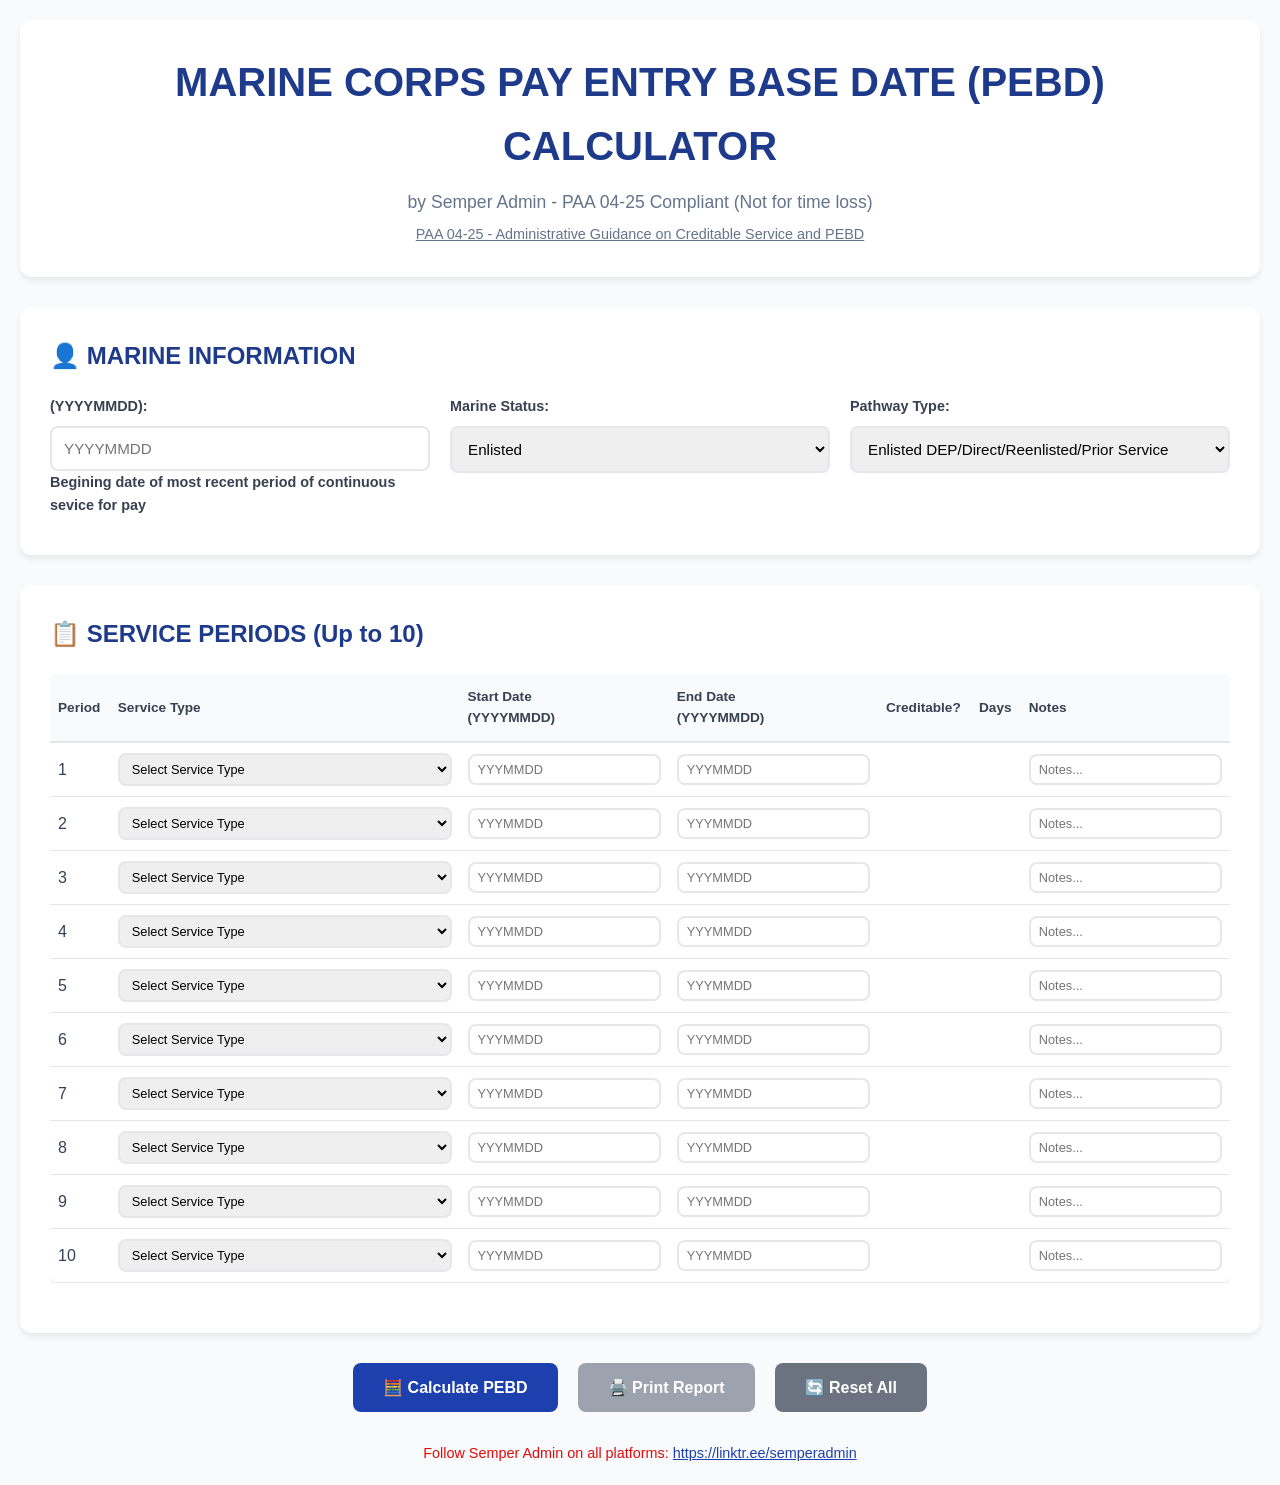
<file: index v2.html>
<!DOCTYPE html>
<html lang="en">
<head>
    <meta charset="UTF-8">
    <meta name="viewport" content="width=device-width, initial-scale=1.0">
    <title>Marine Corps PEBD Calculator by Semper Admin</title>
    <style>
        * {
            margin: 0;
            padding: 0;
            box-sizing: border-box;
        }
        
        body {
            font-family: 'Segoe UI', Tahoma, Geneva, Verdana, sans-serif;
            background-color: #f8fafc;
            color: #334155;
            line-height: 1.6;
        }
        
        .container {
            max-width: 1400px;
            margin: 0 auto;
            padding: 20px;
        }
        
        .header {
            background: white;
            border-radius: 12px;
            box-shadow: 0 4px 6px rgba(0, 0, 0, 0.07);
            padding: 30px;
            margin-bottom: 30px;
            text-align: center;
        }
        
        .title {
            color: #1e3a8a;
            font-size: 2.5rem;
            font-weight: bold;
            margin-bottom: 10px;
        }
        
        .subtitle {
            color: #64748b;
            font-size: 1.1rem;
            margin-bottom: 5px;
        }
        
        .section {
            background: white;
            border-radius: 12px;
            box-shadow: 0 4px 6px rgba(0, 0, 0, 0.07);
            padding: 30px;
            margin-bottom: 30px;
        }
        
        .section-title {
            color: #1e3a8a;
            font-size: 1.5rem;
            font-weight: bold;
            margin-bottom: 20px;
            display: flex;
            align-items: center;
        }
        
        .grid {
            display: grid;
            gap: 20px;
        }
        
        .grid-3 {
            grid-template-columns: repeat(auto-fit, minmax(280px, 1fr));
        }
        
        .form-group {
            display: flex;
            flex-direction: column;
        }
        
        label {
            font-weight: 600;
            color: #374151;
            margin-bottom: 8px;
            font-size: 0.9rem;
        }
        
        input, select {
            padding: 12px;
            border: 2px solid #e5e7eb;
            border-radius: 8px;
            font-size: 0.95rem;
            transition: border-color 0.2s;
        }
        
        input:focus, select:focus {
            outline: none;
            border-color: #3b82f6;
            box-shadow: 0 0 0 3px rgba(59, 130, 246, 0.1);
        }
        
        .table-container {
            overflow-x: auto;
            margin: 20px 0;
        }
        
        table {
            width: 100%;
            border-collapse: collapse;
            background: white;
            border-radius: 8px;
            overflow: hidden;
            box-shadow: 0 1px 3px rgba(0, 0, 0, 0.1);
        }
        
        th {
            background-color: #f8fafc;
            padding: 12px 8px;
            text-align: left;
            font-weight: 600;
            color: #374151;
            border-bottom: 2px solid #e5e7eb;
            font-size: 0.85rem;
        }
        
        td {
            padding: 10px 8px;
            border-bottom: 1px solid #e5e7eb;
        }
        
        td input, td select {
            padding: 6px 8px;
            font-size: 0.8rem;
            width: 100%;
            min-width: 120px;
        }
        
        .creditable-yes {
            color: #059669;
            font-weight: bold;
        }
        
        .creditable-no {
            color: #dc2626;
            font-weight: bold;
        }
        
        .button-container {
            display: flex;
            justify-content: center;
            gap: 20px;
            margin: 30px 0;
            flex-wrap: wrap;
        }
        
        button {
            padding: 15px 30px;
            border: none;
            border-radius: 8px;
            font-size: 1rem;
            font-weight: 600;
            cursor: pointer;
            transition: all 0.2s;
            display: flex;
            align-items: center;
            gap: 8px;
        }
        
        .btn-primary {
            background-color: #1e40af;
            color: white;
        }
        
        .btn-primary:hover {
            background-color: #1d4ed8;
            transform: translateY(-1px);
            box-shadow: 0 4px 12px rgba(30, 64, 175, 0.3);
        }
        
        .btn-success {
            background-color: #059669;
            color: white;
        }
        
        .btn-success:hover {
            background-color: #047857;
            transform: translateY(-1px);
        }
        
        .btn-secondary {
            background-color: #6b7280;
            color: white;
        }
        
        .btn-secondary:hover {
            background-color: #4b5563;
        }
        
        .btn-success:disabled {
            background-color: #9ca3af;
            cursor: not-allowed;
            transform: none;
        }
        
        .results {
            background: white;
            border-radius: 12px;
            box-shadow: 0 4px 6px rgba(0, 0, 0, 0.07);
            padding: 30px;
            margin-top: 30px;
        }
        
        .result-highlight {
            background: linear-gradient(135deg, #eff6ff 0%, #dbeafe 100%);
            border: 2px solid #3b82f6;
            border-radius: 12px;
            padding: 20px;
            margin: 20px 0;
        }
        
        .pebd-result {
            font-size: 1.5rem;
            font-weight: bold;
            color: #1e40af;
        }
        
        .calc-table {
            width: 100%;
            max-width: 600px;
            margin: 20px auto;
        }
        
        .calc-table th, .calc-table td {
            text-align: center;
            padding: 10px;
        }
        
        .normalized-row {
            background-color: #eff6ff;
            font-weight: bold;
        }
        
        @media (max-width: 768px) {
            .container {
                padding: 10px;
            }
            
            .title {
                font-size: 1.8rem;
            }
            
            .section {
                padding: 20px;
            }
            
            .button-container {
                flex-direction: column;
                align-items: center;
            }
            
            button {
                width: 100%;
                max-width: 300px;
            }
        }
        
        .hidden {
            display: none;
        }
    </style>
</head>
<body>
    <div class="container">
        <!-- Header -->
        <div class="header">
            <h1 class="title">MARINE CORPS PAY ENTRY BASE DATE (PEBD) CALCULATOR</h1>
            <p class="subtitle">by Semper Admin - PAA 04-25 Compliant (Not for time loss)</p>
            <p><a href="https://usmc.sharepoint-mil.us/sites/dcmra_mra_mi_missa/Lists/PAA/DispForm.aspx?ID=127&e=qD8Oj2" target="_blank" style="font-size: 0.9rem; color: #64748b; text-decoration: underline;">PAA 04-25 - Administrative Guidance on Creditable Service and PEBD</a></p>
        </div>

        <!-- Marine Information -->
        <div class="section">
            <h2 class="section-title">👤 MARINE INFORMATION</h2>
            <div class="grid grid-3">
                <div class="form-group">
                    <label for="foundationalPEBD">(YYYYMMDD):</label>
                    <input type="text" id="foundationalPEBD" placeholder="YYYYMMDD" maxlength="8">
                     <label for="foundationalPEBD">Begining date of most recent period of continuous sevice for pay</label>
                </div>
                <div class="form-group">
                    <label for="marineStatus">Marine Status:</label>
                    <select id="marineStatus" onchange="updateAllPeriods()">
                        <option value="Enlisted">Enlisted</option>
                        <option value="Officer">Officer</option>
                    </select>
                </div>
                <div class="form-group">
                    <label for="pathwayType">Pathway Type:</label>
                    <select id="pathwayType" onchange="updateAllPeriods()">
                        <option value="Enlisted DEP/Direct/Reenlisted/Prior Service">Enlisted DEP/Direct/Reenlisted/Prior Service</option>
                        <option value="Officer OCC/PLC/NROTC/Academy">Officer OCC/PLC/NROTC/Academy</option>
                    </select>
                </div>
            </div>
        </div>

        <!-- Service Periods -->
        <div class="section">
            <h2 class="section-title">📋 SERVICE PERIODS (Up to 10)</h2>
            <div class="table-container">
                <table id="periodsTable">
                    <thead>
                        <tr>
                            <th>Period</th>
                            <th>Service Type</th>
                            <th>Start Date<br>(YYYYMMDD)</th>
                            <th>End Date<br>(YYYYMMDD)</th>
                            <th>Creditable?</th>
                            <th>Days</th>
                            <th>Notes</th>
                        </tr>
                    </thead>
                    <tbody id="periodsBody">
                        <!-- Periods will be generated by JavaScript -->
                    </tbody>
                </table>
            </div>
        </div>

        <!-- Control Buttons -->
        <div class="button-container">
            <button class="btn-primary" onclick="calculatePEBD()">
                🧮 Calculate PEBD
            </button>
            <button class="btn-success" id="printBtn" onclick="printReport()" disabled>
                🖨️ Print Report
            </button>
            <button class="btn-secondary" onclick="resetAll()">
                🔄 Reset All
            </button>
        </div>

        <div style="display: flex; justify-content: center;">
            <p style="font-size: 0.9rem; color: #e40b0b;">
              Follow Semper Admin on all platforms: <a href="https://linktr.ee/semperadmin" target="_blank" style="color: #1e40af; text-decoration: underline;">https://linktr.ee/semperadmin</a>
            </p>
        </div>

        <!-- Results -->
        <div id="results" class="hidden">
            <div class="results">
                <h2 class="section-title">📊 CALCULATION BREAKDOWN</h2>
                
                <!-- Summary -->
                <div class="result-highlight">
                    <div class="grid grid-3" style="align-items: center;">
                        <div>
                            <strong>Foundational PEBD:</strong><br>
                            <span id="resultFoundational"></span>
                        </div>
                        <div>
                            <strong>Calculated PEBD:</strong><br>
                            <span class="pebd-result" id="resultCalculated"></span>
                        </div>
                        <div>
                            <strong>Total Creditable Service:</strong><br>
                            <span id="resultService"></span>
                        </div>
                    </div>
                </div>

                <!-- Calculation Table -->
                <h3 style="margin: 30px 0 15px 0;">PAA 04-25 Calculation Method:</h3>
                <table class="calc-table">
                    <thead>
                        <tr>
                            <th>Calculation Step</th>
                            <th>Years</th>
                            <th>Months</th>
                            <th>Days</th>
                        </tr>
                    </thead>
                    <tbody id="calcTableBody">
                        <!-- Calculation rows will be filled by JavaScript -->
                    </tbody>
                </table>

                <!-- Service Periods Analysis -->
                <h3 style="margin: 30px 0 15px 0;">Service Periods Analysis:</h3>
                <div class="table-container">
                    <table id="analysisTable">
                        <thead>
                            <tr>
                                <th>Period</th>
                                <th>Service Type</th>
                                <th>Start Date</th>
                                <th>End Date</th>
                                <th>Creditable</th>
                                <th>Days</th>
                                <th>Notes</th>
                            </tr>
                        </thead>
                        <tbody id="analysisBody">
                            <!-- Analysis will be filled by JavaScript -->
                        </tbody>
                    </table>
                </div>
            </div>
        </div>
    </div>

    <script>
        // Service Type Definitions from PAA 04-25
        const SERVICE_TYPES = {
            "Regular Army": { creditable: true, category: "Active" },
            "Regular Navy": { creditable: true, category: "Active" },
            "Regular Marine Corps": { creditable: true, category: "Active" },
            "Regular Air Force": { creditable: true, category: "Active" },
            "Regular Space Force": { creditable: true, category: "Active" },
            "Regular Coast Guard": { creditable: true, category: "Active" },
            "Army Reserve": { creditable: true, category: "Reserve" },
            "Navy Reserve": { creditable: true, category: "Reserve" },
            "Marine Corps Reserve": { creditable: true, category: "Reserve" },
            "Air Force Reserve": { creditable: true, category: "Reserve" },
            "Army National Guard": { creditable: true, category: "Reserve" },
            "Air National Guard": { creditable: true, category: "Reserve" },
            "PHS Commissioned Corps": { creditable: true, category: "Other" },
            "NOAA": { creditable: true, category: "Other" },
            "Military Academy Service": { creditable: true, category: "Academy" },
            "ROTC (Post 1979 w/Reserve)": { creditable: true, category: "ROTC" },
            "ROTC (1964-1979)": { creditable: false, category: "ROTC" },
            "Philippine Army Officer": { creditable: false, category: "Excluded" },
            "State Guard": { creditable: false, category: "Excluded" },
            "AFHPSP/FAP (Post 1981)": { creditable: false, category: "Excluded" },
            "Delayed Entry Program (Before January 1985)": { creditable: true, category: "DEP" },
            "Delayed Entry Program (on or after January 1985)": { creditable: false, category: "DEP" }
        };

        let calculationResult = null;

        // Helper function to determine if service type is creditable
        function isServiceCreditable(serviceType, pathwayType) {
            let isCreditable = SERVICE_TYPES[serviceType]?.creditable || false;
            
            // Special logic for Military Academy Service
            if (serviceType === "Military Academy Service") {
                // If pathway is officer, Military Academy Service is NOT creditable
                if (pathwayType && pathwayType.includes("Officer")) {
                    isCreditable = false;
                } else {
                    isCreditable = true;
                }
            }
            
            return isCreditable;
        }

        // Initialize the periods table
        function initializePeriods() {
            const tbody = document.getElementById('periodsBody');
            tbody.innerHTML = '';
            
            for (let i = 0; i < 10; i++) {
                const row = document.createElement('tr');
                row.innerHTML = `
                    <td>${i + 1}</td>
                    <td>
                        <select onchange="updatePeriod(${i})" data-period="${i}" data-field="serviceType">
                            <option value="">Select Service Type</option>
                            ${Object.keys(SERVICE_TYPES).map(type => 
                                `<option value="${type}">${type}</option>`
                            ).join('')}
                        </select>
                    </td>
                    <td>
                        <input type="text" placeholder="YYYMMDD" maxlength="8" 
                               onkeyup="updatePeriod(${i})" data-period="${i}" data-field="startDate">
                    </td>
                    <td>
                        <input type="text" placeholder="YYYMMDD" maxlength="8" 
                               onkeyup="updatePeriod(${i})" data-period="${i}" data-field="endDate">
                    </td>
                    <td id="creditable-${i}"></td>
                    <td id="days-${i}"></td>
                    <td>
                        <input type="text" placeholder="Notes..." 
                               data-period="${i}" data-field="notes">
                    </td>
                `;
                tbody.appendChild(row);
            }
        }

        // Parse YYYYMMDD date
        function parseDate(dateStr) {
            if (!dateStr || dateStr.length !== 8) return null;
            try {
                const year = parseInt(dateStr.substring(0, 4));
                const month = parseInt(dateStr.substring(4, 6)) - 1;
                const day = parseInt(dateStr.substring(6, 8));
                return new Date(year, month, day);
            } catch {
                return null;
            }
        }

        // Calculate days between dates
        function calculateDays(startDate, endDate) {
            const start = parseDate(startDate);
            const end = parseDate(endDate);
            if (!start || !end || end < start) return 0;
            return Math.floor((end - start) / (1000 * 60 * 60 * 24)) + 1;
        }

        // Update period info when fields change
        function updatePeriod(periodIndex) {
            const serviceSelect = document.querySelector(`select[data-period="${periodIndex}"][data-field="serviceType"]`);
            const startInput = document.querySelector(`input[data-period="${periodIndex}"][data-field="startDate"]`);
            const endInput = document.querySelector(`input[data-period="${periodIndex}"][data-field="endDate"]`);
            
            const serviceType = serviceSelect.value;
            const startDate = startInput.value;
            const endDate = endInput.value;
            
            const creditableCell = document.getElementById(`creditable-${periodIndex}`);
            const daysCell = document.getElementById(`days-${periodIndex}`);
            
            // Update creditable status
            if (serviceType) {
                const pathwayType = document.getElementById('pathwayType').value;
                const isCreditable = isServiceCreditable(serviceType, pathwayType);
                creditableCell.innerHTML = `<span class="${isCreditable ? 'creditable-yes' : 'creditable-no'}">${isCreditable ? 'Yes' : 'No'}</span>`;
            } else {
                creditableCell.innerHTML = '';
            }
            
            // Update days
            if (startDate && endDate && startDate.length === 8 && endDate.length === 8) {
                const days = calculateDays(startDate, endDate);
                daysCell.textContent = days > 0 ? days : 'Invalid';
            } else {
                daysCell.textContent = '';
            }
        }

        // Update all periods when pathway changes
        function updateAllPeriods() {
            for (let i = 0; i < 10; i++) {
                updatePeriod(i);
            }
        }

        // Calculate PEBD
        function calculatePEBD() {
            try {
                const foundationalPEBD = document.getElementById('foundationalPEBD').value.trim();
                const marineStatus = document.getElementById('marineStatus').value;
                const pathwayType = document.getElementById('pathwayType').value;
                
                if (!foundationalPEBD || foundationalPEBD.length !== 8) {
                    alert('Foundational PEBD is required in YYYYMMDD format');
                    return;
                }

                const periods = [];
                const beginningDates = [];
                const endingDates = [];
                const periodDetails = [];

                // Collect all periods
                for (let i = 0; i < 10; i++) {
                    const serviceSelect = document.querySelector(`select[data-period="${i}"][data-field="serviceType"]`);
                    const startInput = document.querySelector(`input[data-period="${i}"][data-field="startDate"]`);
                    const endInput = document.querySelector(`input[data-period="${i}"][data-field="endDate"]`);
                    const notesInput = document.querySelector(`input[data-period="${i}"][data-field="notes"]`);
                    
                    const serviceType = serviceSelect.value;
                    const startDate = startInput.value;
                    const endDate = endInput.value;
                    const notes = notesInput.value;
                    
                    if (serviceType && startDate && endDate) {
                        const isCreditable = isServiceCreditable(serviceType, pathwayType);
                        const days = calculateDays(startDate, endDate);
                        
                        if (days > 0) {
                            periodDetails.push({
                                period: i + 1,
                                serviceType,
                                startDate,
                                endDate,
                                creditable: isCreditable,
                                days,
                                notes
                            });
                            
                            if (isCreditable) {
                                const startYear = parseInt(startDate.substring(0, 4));
                                const startMonth = parseInt(startDate.substring(4, 6));
                                const startDay = parseInt(startDate.substring(6, 8));
                                
                                let endYear = parseInt(endDate.substring(0, 4));
                                let endMonth = parseInt(endDate.substring(4, 6));
                                let endDay = parseInt(endDate.substring(6, 8));
                                
                                // Apply PAA 04-25 ending date adjustments
                                if (endDay === 31) endDay = 30;
                                if (endMonth === 2 && (endDay === 28 || endDay === 29)) endDay = 30;
                                
                                beginningDates.push({ year: startYear, month: startMonth, day: startDay });
                                endingDates.push({ year: endYear, month: endMonth, day: endDay });
                            }
                        }
                    }
                }

                let beginTotals = { years: 0, months: 0, days: 0 };
                let endTotals = { years: 0, months: 0, days: 0 };
                let calculatedPEBD = foundationalPEBD;

                if (beginningDates.length > 0 && endingDates.length > 0) {
                    // Add up components
                    beginTotals = beginningDates.reduce((totals, date) => ({
                        years: totals.years + date.year,
                        months: totals.months + date.month,
                        days: totals.days + date.day
                    }), { years: 0, months: 0, days: 0 });

                    endTotals = endingDates.reduce((totals, date) => ({
                        years: totals.years + date.year,
                        months: totals.months + date.month,
                        days: totals.days + date.day
                    }), { years: 0, months: 0, days: 0 });

                    // Calculate difference
                    const difference = {
                        years: endTotals.years - beginTotals.years,
                        months: endTotals.months - beginTotals.months,
                        days: endTotals.days - beginTotals.days
                    };

                    // Add inclusive days
                    const inclusiveAdjusted = {
                        years: difference.years,
                        months: difference.months,
                        days: difference.days + beginningDates.length
                    };

                    // Normalize
                    let normalized = { ...inclusiveAdjusted };
                    
                    // Handle negative days
                    while (normalized.days < 0) {
                        normalized.days += 30;
                        normalized.months -= 1;
                    }
                    
                    // Handle negative months
                    while (normalized.months < 0) {
                        normalized.months += 12;
                        normalized.years -= 1;
                    }
                    
                    // Handle excess days
                    while (normalized.days >= 30) {
                        normalized.days -= 30;
                        normalized.months += 1;
                    }
                    
                    // Handle excess months
                    while (normalized.months >= 12) {
                        normalized.months -= 12;
                        normalized.years += 1;
                    }

                    // Calculate final PEBD
                    calculatedPEBD = subtractServiceFromDate(foundationalPEBD, normalized.years, normalized.months, normalized.days);

                    calculationResult = {
                        foundationalPEBD,
                        calculatedPEBD,
                        marineStatus,
                        pathwayType,
                        periodDetails,
                        beginTotals,
                        endTotals,
                        difference,
                        inclusiveAdjusted,
                        normalized,
                        numPeriods: beginningDates.length,
                        calculationDate: new Date().toLocaleString()
                    };

                    displayResults();
                    document.getElementById('printBtn').disabled = false;
                }
            } catch (error) {
                alert('Error in calculation: ' + error.message);
            }
        }

        // Subtract service from date
        function subtractServiceFromDate(dateStr, years, months, days) {
            const date = parseDate(dateStr);
            if (!date) return dateStr;
            
            let resultYear = date.getFullYear() - years;
            let resultMonth = date.getMonth() + 1 - months;
            let resultDay = date.getDate() - days;
            
            // Handle negative days
            while (resultDay <= 0) {
                resultMonth -= 1;
                resultDay += 30;
            }
            
            // Handle negative months
            while (resultMonth <= 0) {
                resultYear -= 1;
                resultMonth += 12;
            }
            
            // Create result date and format
            const resultDate = new Date(resultYear, resultMonth - 1, resultDay);
            const year = resultDate.getFullYear().toString();
            const month = (resultDate.getMonth() + 1).toString().padStart(2, '0');
            const day = resultDate.getDate().toString().padStart(2, '0');
            
            return year + month + day;
        }

        // Display results
        function displayResults() {
            const data = calculationResult;
            
            document.getElementById('resultFoundational').textContent = data.foundationalPEBD;
            document.getElementById('resultCalculated').textContent = data.calculatedPEBD;
            document.getElementById('resultService').textContent = 
                `${String(data.normalized.years).padStart(2, '0')} years, ${String(data.normalized.months).padStart(2, '0')} months, ${String(data.normalized.days).padStart(2, '0')} days`;

            // Fill calculation table
            const calcTableBody = document.getElementById('calcTableBody');
            calcTableBody.innerHTML = `
                <tr>
                    <td>Begin Totals</td>
                    <td>${data.beginTotals.years}</td>
                    <td>${data.beginTotals.months}</td>
                    <td>${data.beginTotals.days}</td>
                </tr>
                <tr>
                    <td>End Totals</td>
                    <td>${data.endTotals.years}</td>
                    <td>${data.endTotals.months}</td>
                    <td>${data.endTotals.days}</td>
                </tr>
                <tr>
                    <td>Difference</td>
                    <td>${data.difference.years}</td>
                    <td>${data.difference.months}</td>
                    <td>${data.difference.days}</td>
                </tr>
                <tr>
                    <td>Plus Inclusive (${data.numPeriods} periods)</td>
                    <td>${data.inclusiveAdjusted.years}</td>
                    <td>${data.inclusiveAdjusted.months}</td>
                    <td>${data.inclusiveAdjusted.days}</td>
                </tr>
                <tr class="normalized-row">
                    <td><strong>Normalized</strong></td>
                    <td><strong>${data.normalized.years}</strong></td>
                    <td><strong>${data.normalized.months}</strong></td>
                    <td><strong>${data.normalized.days}</strong></td>
                </tr>
            `;

            // Fill analysis table
            const analysisBody = document.getElementById('analysisBody');
            analysisBody.innerHTML = data.periodDetails.map(detail => `
                <tr>
                    <td>${detail.period}</td>
                    <td>${detail.serviceType}</td>
                    <td>${detail.startDate}</td>
                    <td>${detail.endDate}</td>
                    <td class="${detail.creditable ? 'creditable-yes' : 'creditable-no'}">
                        ${detail.creditable ? 'Yes' : 'No'}
                    </td>
                    <td>${detail.days}</td>
                    <td>${detail.notes}</td>
                </tr>
            `).join('');

            document.getElementById('results').classList.remove('hidden');
        }

        // Print report
        function printReport() {
            if (!calculationResult) {
                alert('Please calculate PEBD first before printing.');
                return;
            }

            const printWindow = window.open('', '_blank');
            printWindow.document.write(generateHTMLReport());
            printWindow.document.close();
            printWindow.focus();
            setTimeout(() => printWindow.print(), 250);
        }

        // Generate HTML report
        function generateHTMLReport() {
            const data = calculationResult;
            
            const periodsHTML = data.periodDetails.map(detail => `
                <tr>
                    <td>${detail.period}</td>
                    <td>${detail.serviceType}</td>
                    <td>${detail.startDate}</td>
                    <td>${detail.endDate}</td>
                    <td style="color: ${detail.creditable ? 'green' : 'red'}; font-weight: bold;">${detail.creditable ? 'Yes' : 'No'}</td>
                    <td>${detail.days}</td>
                    <td>${detail.notes}</td>
                </tr>
            `).join('');

            return `
                <!DOCTYPE html>
                <html>
                <head>
                    <title>Marine Corps PEBD Calculation Report</title>
                    <style>
                        body { font-family: Arial, sans-serif; margin: 20px; font-size: 11px; line-height: 1.3; }
                        .header { text-align: center; margin-bottom: 20px; border-bottom: 2px solid navy; padding-bottom: 10px; }
                        .title { color: navy; font-size: 18px; font-weight: bold; margin: 0; }
                        .subtitle { color: #666; font-size: 12px; margin: 5px 0; }
                        .section { margin: 15px 0; border: 1px solid #ccc; padding: 10px; }
                        .section-title { background-color: #f0f0f0; font-weight: bold; padding: 5px; margin: -10px -10px 10px -10px; color: navy; }
                        table { width: 100%; border-collapse: collapse; margin: 10px 0; font-size: 10px; }
                        th, td { border: 1px solid #ccc; padding: 4px; text-align: left; }
                        th { background-color: #f0f0f0; font-weight: bold; }
                        .calc-table { width: 60%; }
                        .calc-table th, .calc-table td { text-align: center; }
                        .summary { background-color: #f9f9f9; padding: 10px; border-left: 4px solid navy; }
                        @media print { body { margin: 0.5in; font-size: 10px; } .section { page-break-inside: avoid; } }
                    </style>
                </head>
                <body>
                    <div class="header">
                        <h1 class="title">MARINE CORPS PAY ENTRY BASE DATE (PEBD) CALCULATION REPORT</h1>
                        <p class="subtitle">Reference: PAA 04-25 - Administrative Guidance on Creditable Service and PEBD</p>
                        <p class="subtitle">Generated: ${data.calculationDate}</p>
                    </div>

                    <div class="section">
                        <div class="section-title">MARINE INFORMATION</div>
                        <table class="calc-table">
                            <tr><th>Field</th><th>Value</th></tr>
                            <tr><td>Marine Status</td><td>${data.marineStatus}</td></tr>
                            <tr><td>Pathway Type</td><td>${data.pathwayType}</td></tr>
                            <tr><td>Foundational PEBD</td><td>${data.foundationalPEBD}</td></tr>
                        </table>
                    </div>

                    <div class="section summary">
                        <div class="section-title">CALCULATION RESULTS</div>
                        <table class="calc-table">
                            <tr><th>Calculated PEBD</th><td style="font-size: 14px; font-weight: bold; color: navy;">${data.calculatedPEBD}</td></tr>
                            <tr><th>Total Creditable Service</th><td>${String(data.normalized.years).padStart(2, '0')} years, ${String(data.normalized.months).padStart(2, '0')} months, ${String(data.normalized.days).padStart(2, '0')} days</td></tr>
                        </table>
                    </div>

                    <div class="section">
                        <div class="section-title">PAA 04-25 CALCULATION BREAKDOWN</div>
                        <table class="calc-table">
                            <tr><th></th><th>Years</th><th>Months</th><th>Days</th></tr>
                            <tr><td>Begin Totals</td><td>${data.beginTotals.years}</td><td>${data.beginTotals.months}</td><td>${data.beginTotals.days}</td></tr>
                            <tr><td>End Totals</td><td>${data.endTotals.years}</td><td>${data.endTotals.months}</td><td>${data.endTotals.days}</td></tr>
                            <tr><td>Difference</td><td>${data.difference.years}</td><td>${data.difference.months}</td><td>${data.difference.days}</td></tr>
                            <tr><td>Plus Inclusive (${data.numPeriods} periods)</td><td>${data.inclusiveAdjusted.years}</td><td>${data.inclusiveAdjusted.months}</td><td>${data.inclusiveAdjusted.days}</td></tr>
                            <tr style="background-color: #e8f4f8;"><td><strong>Normalized</strong></td><td><strong>${data.normalized.years}</strong></td><td><strong>${data.normalized.months}</strong></td><td><strong>${data.normalized.days}</strong></td></tr>
                        </table>
                    </div>

                    <div class="section">
                        <div class="section-title">SERVICE PERIODS ANALYSIS</div>
                        <table>
                            <tr><th>Period</th><th>Service Type</th><th>Start Date</th><th>End Date</th><th>Creditable</th><th>Days</th><th>Notes</th></tr>
                            ${periodsHTML}
                        </table>
                    </div>

                    <div style="margin-top: 20px; font-size: 9px; color: #666; border-top: 1px solid #ccc; padding-top: 10px;">
                        <p><strong>IMPORTANT NOTES:</strong> This calculation is for reference only. Official PEBD adjustments require proper channels. Verify against source documents (DD Form 4, DD Form 214, NAVMC 763).</p>
                        <p style="text-align: center;"><em>Generated by Marine Corps PEBD Calculator by Semper Admin</em></p>
                    </div>
                </body>
                </html>
            `;
        }

        // Reset all
        function resetAll() {
            document.getElementById('foundationalPEBD').value = '';
            document.getElementById('marineStatus').value = 'Enlisted';
            document.getElementById('pathwayType').value = 'Enlisted DEP/Direct/Reenlisted/Prior Service';
            
            // Clear all period inputs
            for (let i = 0; i < 10; i++) {
                document.querySelector(`select[data-period="${i}"][data-field="serviceType"]`).value = '';
                document.querySelector(`input[data-period="${i}"][data-field="startDate"]`).value = '';
                document.querySelector(`input[data-period="${i}"][data-field="endDate"]`).value = '';
                document.querySelector(`input[data-period="${i}"][data-field="notes"]`).value = '';
                document.getElementById(`creditable-${i}`).innerHTML = '';
                document.getElementById(`days-${i}`).innerHTML = '';
            }
            
            document.getElementById('results').classList.add('hidden');
            document.getElementById('printBtn').disabled = true;
            calculationResult = null;
        }

        // Initialize on page load
        document.addEventListener('DOMContentLoaded', function() {
            initializePeriods();
        });
    </script>
</body>
</html>
</file>
